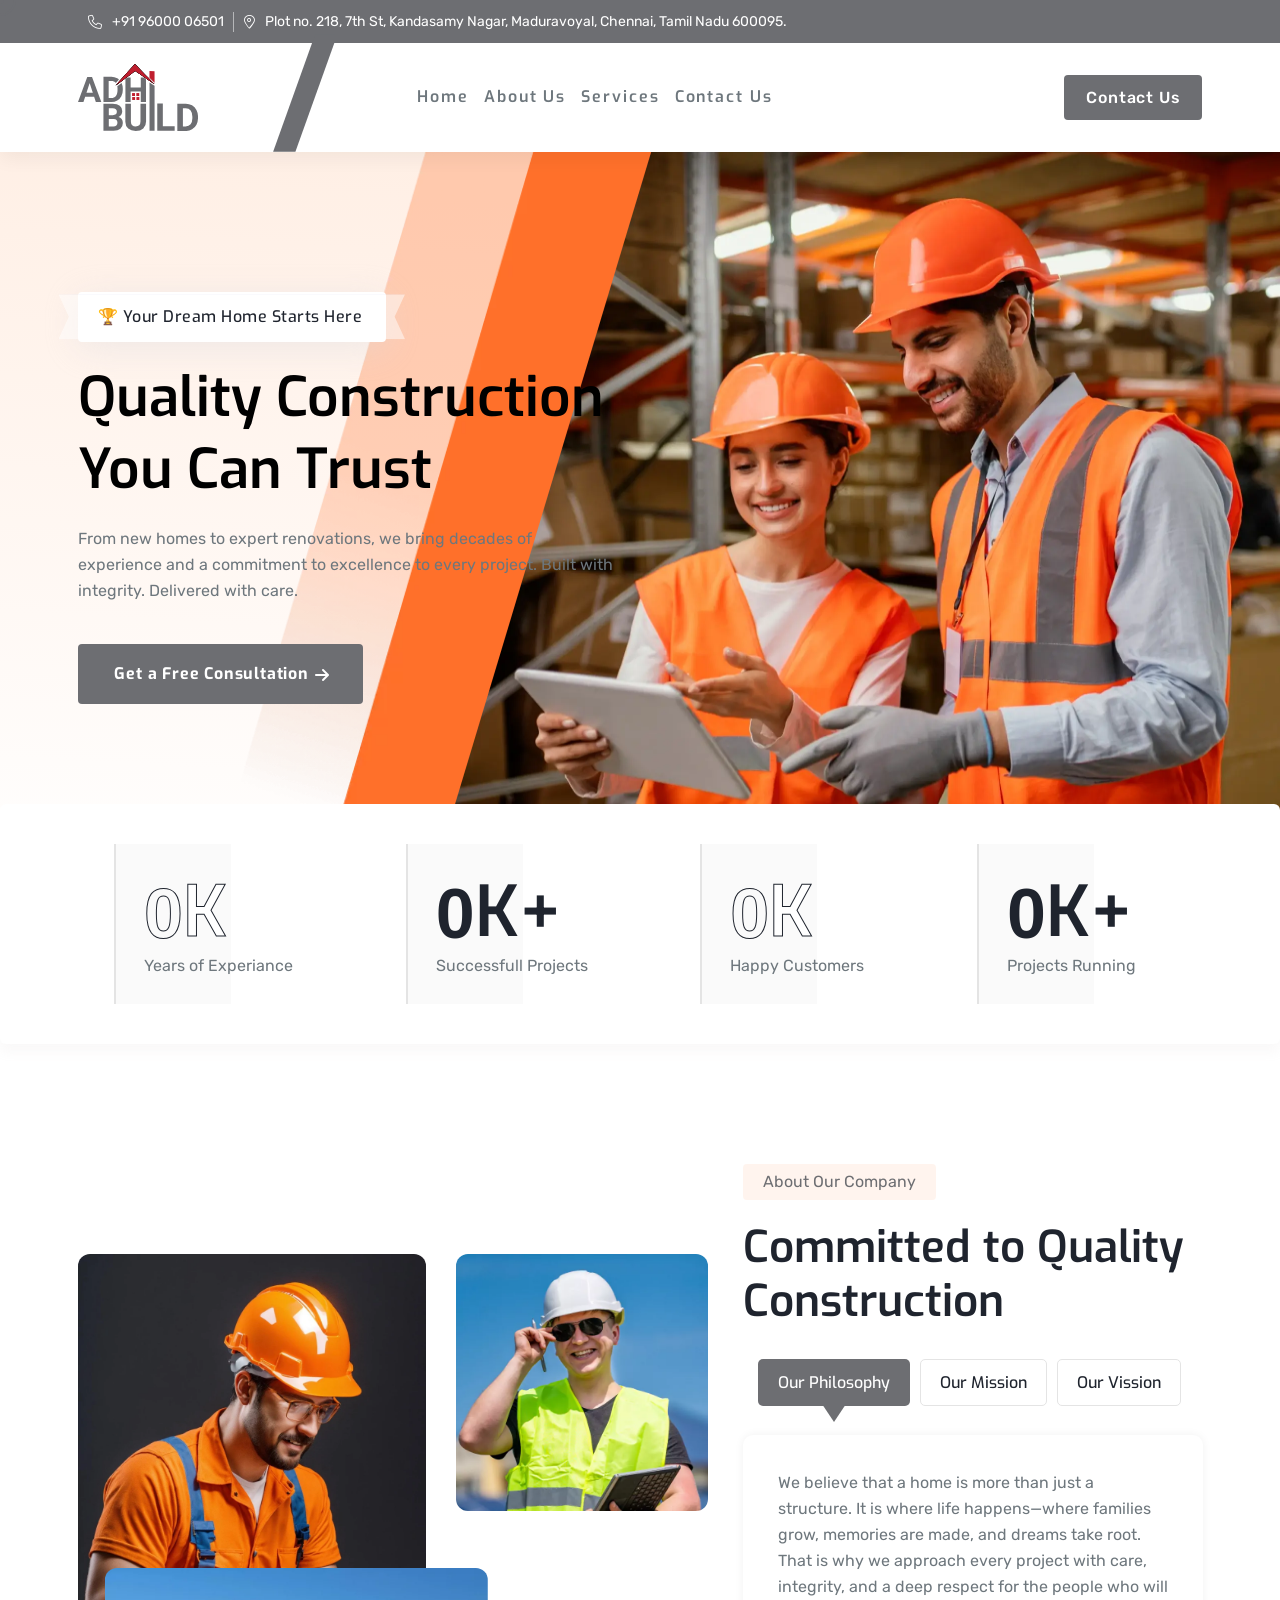
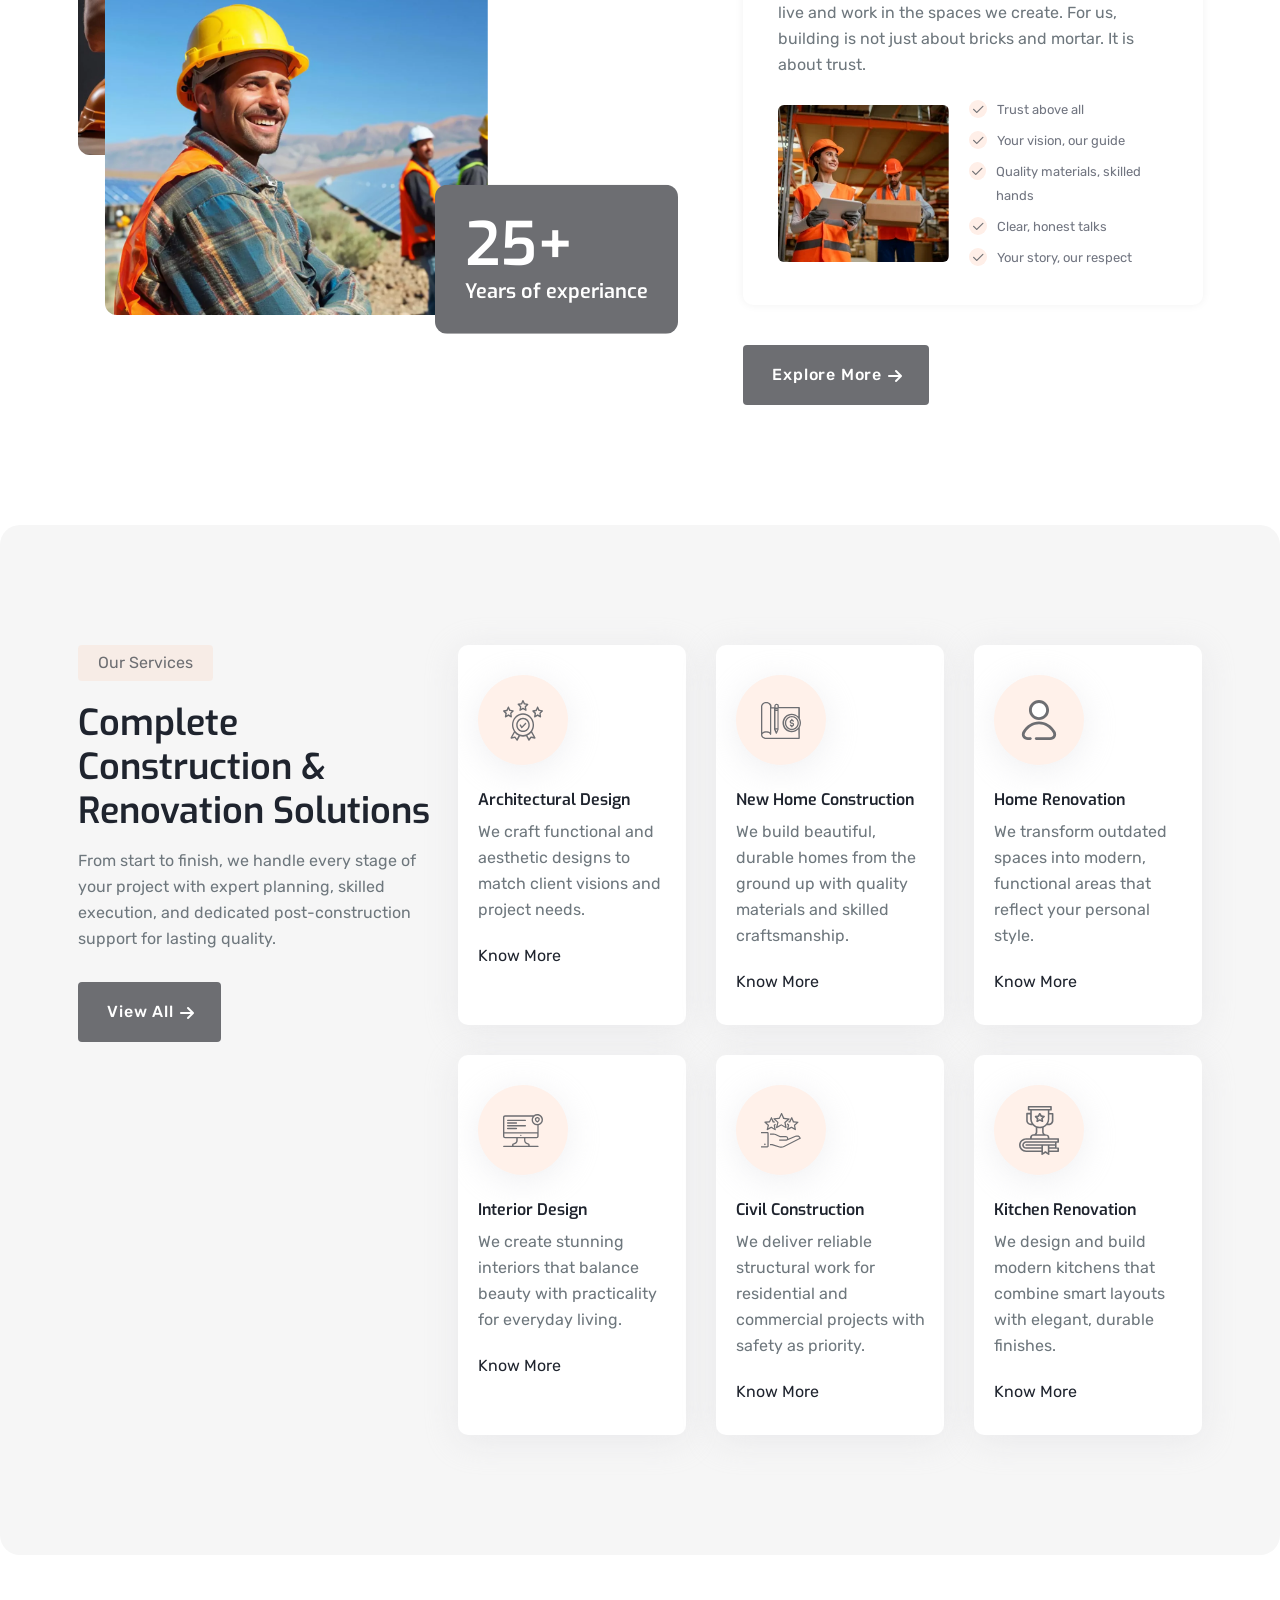
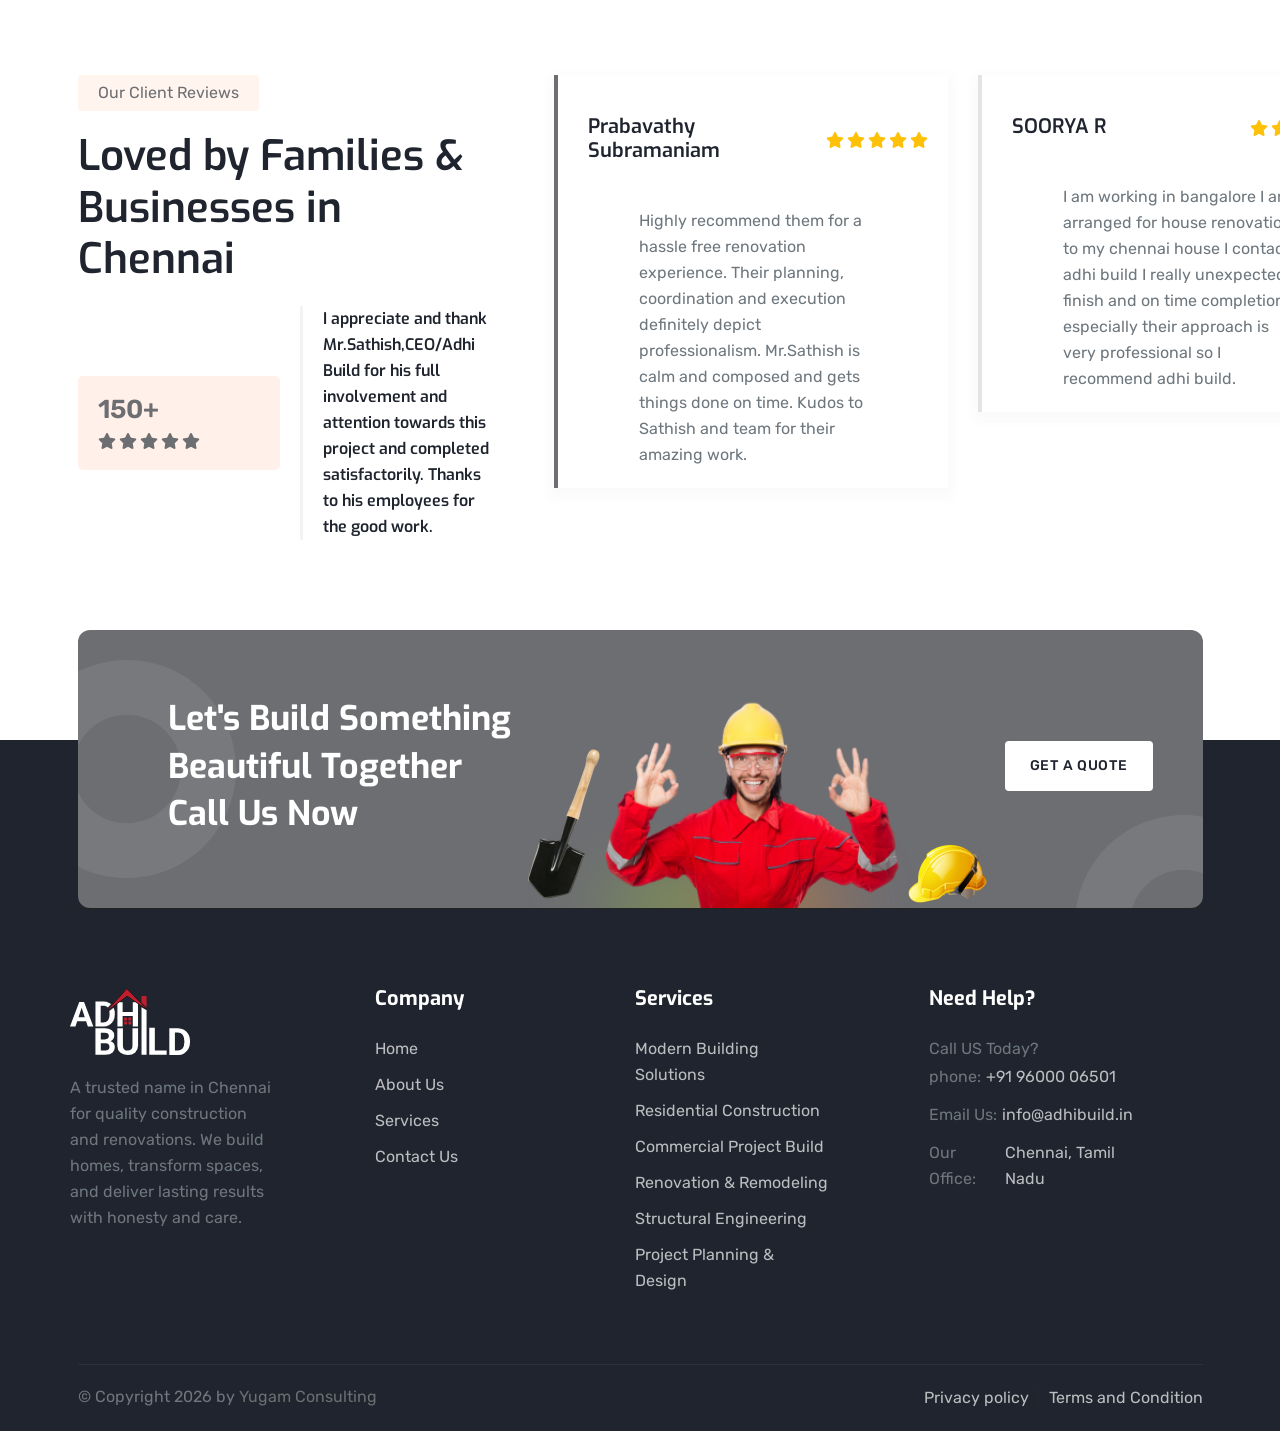
<file: index.html>
<!DOCTYPE html>
<html lang="en">

<head>
    <link rel="preconnect" href="https://fonts.googleapis.com/">
    <link rel="preconnect" href="https://fonts.gstatic.com/" crossorigin>

    <meta charset="UTF-8">
    <meta http-equiv="X-UA-Compatible" content="IE=edge">
    <meta name="viewport" content="width=device-width, initial-scale=1.0">
    <meta name="description" content="A modern and responsive construction website template built for construction, interior design, handyman, plumber, renovation and maintenance businesses. Clean design, fast performance and SEO optimized for professional service websites.">
    <!-- Place favicon.ico in the root directory -->
    <link rel="shortcut icon" type="image/x-icon" href="assets/images/fav.svg">
    <title>Adhi Build - Renovation | Re-construction | Retrofitting | bathroom renovation</title>

    <link rel="preload" as="style" href="https://fonts.googleapis.com/css2?family=Rubik:ital,wght@0,300..900&amp;display=swap" onload="this.onload=null;this.rel='stylesheet'">
    <link rel="preload" as="style" href="https://fonts.googleapis.com/css2?family=Exo:ital,wght@0,100..900&amp;display=swap" onload="this.onload=null;this.rel='stylesheet'">
    <noscript>
        <link rel="stylesheet" href="https://fonts.googleapis.com/css2?family=Rubik:ital,wght@0,300..900&amp;display=swap">
        <link rel="stylesheet" href="https://fonts.googleapis.com/css2?family=Exo:ital,wght@0,100..900&amp;display=swap">
    </noscript>

    <!-- fontawesome css -->
    <link rel="preload" href="assets/css/plugins/fontawesome.css" as="style" onload="this.rel='stylesheet'">
    <link rel="preload" href="assets/css/plugins/swiper.css" as="style" onload="this.rel='stylesheet'">
    <!-- <link rel="preload" href="assets/css/plugins/aos.css" as="style" onload="this.rel='stylesheet'"> -->
    <link rel="preload" href="assets/css/plugins/unicons.css" as="style" onload="this.rel='stylesheet'">
    <link rel="preload" href="assets/css/plugins/metismenu.css" as="style" onload="this.rel='stylesheet'">
    <link rel="preload" href="assets/css/plugins/magnific-popup.css" as="style" onload="this.rel='stylesheet'">
    <link rel="preload" href="assets/css/plugins/hover-revel.css" as="style" onload="this.rel='stylesheet'">
    <link rel="preload" href="assets/css/plugins/timepickers.min.css" as="style" onload="this.rel='stylesheet'">
    <link rel="preload" href="assets/css/plugins/odometer.css" as="style" onload="this.rel='stylesheet'">
    <!-- bootstrap css -->
    <link rel="preload" href="assets/css/vendor/bootstrap.min.css" as="style" onload="this.rel='stylesheet'">
    <link rel="preload" as="image" href="assets/images/banner/01.webp">

    <style>
        .slider-img-seven {
            background: url(https://html.inversweb.com/images/banner/12.webp);
        }
    </style>

    <!-- main css -->
    <link rel="stylesheet" href="assets/css/style.css">
</head>



<body class="home-one">

    <!-- Header Start -->
    <div class="loader-wrapper">
        <div class="loader">
        </div>
        <div class="loader-section section-left"></div>
        <div class="loader-section section-right"></div>
    </div>
    <!-- header srea start -->
    <header class="header-one header--sticky header-sticky-smooth globalNav noDropdownTransition">
        <div class="header-top overflow-visible">
            <div class="container-header">
                <div class="row">
                    <div class="col-lg-12">
                        <div class="header-top-wrapper">
                            <!-- left area header top -->
                            <div class="left">
                                
                                <!-- single map area -->
                                <div class="single-component info-con">
                                    <div class="icon">
                                        <i class="fal fa-phone"></i>
                                    </div>
                                    <div class="info">
                                        <span><a href="call-to_9600006501.html">+91 96000 06501</a></span>
                                    </div>
                                </div>
                                <!-- single map area -->
                                <!-- single map area -->
                                <div class="single-component info-con">
                                    <div class="icon">
                                        <i class="fal fa-map-marker-alt"></i>
                                    </div>
                                    <div class="info">
                                        <span>Plot no. 218, 7th St, Kandasamy Nagar, Maduravoyal, Chennai, Tamil Nadu 600095.</span>
                                    </div>
                                </div>
                                <!-- single map area -->
                            </div>
                        </div>
                    </div>
                </div>
            </div>
        </div>
        <!-- header style hear -->
        <div class="header-main">
            <div class="container-header">
                <div class="row">
                    <div class="col-lg-12">
                        <div class="header-mid-one-wrapper">
                            <div class="logo-area">
                                <a href="index.html">
                                    <img src="assets/images/logo/02.svg" height="50" width="120" alt="logo">
                                </a>
                            </div>
                            <div class="nav-area">
                                <ul class="mainmenu">
                                    <li class="">
                                        <a href="index.html">Home</a>
                                    </li>

                                    <li class="">
                                        <a href="about.html">About Us</a>
                                    </li>


                                    <li class="">
                                        <a href="services.html">Services</a>
                                    </li>
                                    <!--<li class="">
                                        <a href="#">Projects</a>
                                    </li>---!>

                                    <li class="">
                                        <a href="contact.html">Contact Us</a>
                                    </li>



                                </ul>
                            </div>
                            <div class="header-right">
                               
                                <!-- single map area -->
                                <div class="single-component">
                                    <a href="contact.html" class="tmp-btn btn-primary button-flip btn-sm">
                                        <span data-text="Contact Us">Contact Us</span>
                                    </a>
                                    <div class="menu-area d-block d-xl-none" id="menu-btn">
                                        <button class="setting-btn">
                                            <span class="bar bar1"></span>
                                            <span class="bar bar2"></span>
                                            <span class="bar bar1"></span>
                                        </button>
                                    </div>
                                </div>
                                <!-- single map area -->
                            </div>
                        </div>
                    </div>
                </div>
            </div>
        </div>
        <!-- header style hearm end -->
    </header>
    <!-- header srea end -->


    <!-- Header End -->

    <!-- Banner Area Start -->
    <section class="tmp-banner-main-area">
        <div class="tmp-section-gap ptb_sm-20 tmp-banner-one bg_image">
            <div class="banner-shape-area">
                <img src="assets/images/banner/shape/01.webp" alt="banner-shape" class="shape shape-1">
            </div>
            <div class="container-3">
                <div class="banner-hero-image">
                    <img src="assets/images/banner/01.webp" width="855" alt="">
                </div>
                <div class="row">
                    <div class="col-lg-6">
                        <div class="banner-one-wrapper pb--80 pt--20">
                            <div class="b_one-pre" style="transition-delay: .0s;" data-sal="slide-up" data-sal-duration="800" data-sal-delay="000">
                                <span class="tmp-new-badge-icon">🏆</span>
                                Your Dream Home Starts Here
                            </div>
                            <h1 class="title-banner" style="transition-delay: .3s;" data-sal="slide-up" data-sal-duration="800" data-sal-delay="300">
                                Quality Construction You Can Trust
                            </h1>
                            <p class="desc" data-sal="slide-up" data-sal-duration="800" data-sal-delay="500">From new homes to expert renovations, we bring decades of experience and a commitment to excellence to every project. Built with integrity. Delivered with care.</p>
                            <div class="button-area-banner" style="transition-delay: .7s;" data-sal="slide-up" data-sal-duration="800" data-sal-delay="700">
                                <a href="contact.html" class="tmp-btn btn-primary hover-icon-reverse">
                                    <span class="icon-reverse-wrapper">
                                        <span class="btn-text">Get a Free Consultation</span>
                                    <span class="btn-icon"><i class="fa-solid fa-arrow-right"></i></span>
                                    <span class="btn-icon"><i class="fa-solid fa-arrow-right"></i></span>
                                    </span>
                                </a>
                               
                            </div>
                        </div>
                    </div>
                </div>
            </div>
        </div>
    </section>
    <!-- Banner Area End -->

    <!-- Counter Area Start -->
    <div class="tmp-counter-area">
        <div class="counter-inner">
            <div class="content">
                <h2 class="title"><span class="counter"><span class="odometer" data-count="25">00</span></span>K</h2>
                <p>Years of Experiance</p>
            </div>
            <div class="content">
                <h2 class="title"><span class="counter"><span class="odometer" data-count="7">00</span></span>K+</h2>
                <p>Successfull Projects</p>
            </div>
            <div class="content">
                <h2 class="title"><span class="counter"><span class="odometer" data-count="15">00</span></span>K</h2>
                <p>Happy Customers</p>
            </div>
            <div class="content">
                <h2 class="title"><span class="counter"><span class="odometer" data-count="5">00</span></span>K+</h2>
                <p>Projects Running</p>
            </div>
        </div>
    </div>
    <!-- Counter Area End -->

    <!-- About Area Start -->
    <section class="tmp-about-area tmp-section-gap">
        <div class="container">
            <div class="section-inner">
                <div class="row align-items-center">
                    <div class="col-xl-7">
                        <div class="about-image-area mr--50">
                            <img class="image-one" src="assets/images/about/01.webp" alt="solar solution">
                            <img class="image-two" src="assets/images/about/02.webp" alt="solar solution">
                            <div class="floating-area images-left-right-float" data-parallax='{"x": -30, "y": 0}'>
                                <div class="image">
                                    <img src="assets/images/about/03.webp" alt="solar solution">
                                </div>
                            </div>
                            <div class="about-card" data-parallax='{"x": 0, "y": -50}'>
                                <div class="card-top">
                                    <h3 class="title animated fadeIn"><span class="counter animated">25</span>+</h3>
                                    <p class="desc">Years of experiance</p>
                                </div>
                            </div>
                        </div>
                    </div>
                    <div class="col-xl-5">
                        <div class="about-one-wrapper">
                            <div class="section-title-area">
                                <p class="pre-title" data-sal="slide-up" data-sal-duration="800" data-sal-delay="100">About Our
                                    Company</p>
                                <h2 class="Section-title tmp-title-split" data-sal="slide-up" data-sal-duration="800" data-sal-delay="300">
                                    Committed to Quality Construction
                                </h2>
                            </div>
                            <div class="tmp-tab-one-start">
                                <ul class="nav nav-tabs" id="myTab" role="tablist" data-sal="slide-up" data-sal-duration="800" data-sal-delay="100">
                                    <li class="nav-item" role="presentation">
                                        <button class="nav-link active" id="home-tab" data-bs-toggle="tab" data-bs-target="#home-tab-pane" type="button" role="tab" aria-controls="home-tab-pane" aria-selected="true">Our Philosophy</button>
                                    </li>
                                    <li class="nav-item" role="presentation">
                                        <button class="nav-link" id="profile-tab" data-bs-toggle="tab" data-bs-target="#profile-tab-pane" type="button" role="tab" aria-controls="profile-tab-pane" aria-selected="false">Our Mission</button>
                                    </li>
                                    <li class="nav-item" role="presentation">
                                        <button class="nav-link" id="contact-tab" data-bs-toggle="tab" data-bs-target="#contact-tab-pane" type="button" role="tab" aria-controls="contact-tab-pane" aria-selected="false">Our Vission</button>
                                    </li>
                                </ul>
                                <div class="tab-content mt_sm--30" id="myTabContent">
                                    <!-- ingle content tab -->
                                    <div class="tab-pane fade show active" id="home-tab-pane" role="tabpanel" aria-labelledby="home-tab" tabindex="0">
                                        <div class="single-tab-content-one" data-sal="slide-up" data-sal-duration="800" data-sal-delay="100">
                                            <p class="desc">
                                                We believe that a home is more than just a structure. It is where life happens—where families grow, memories are made, and dreams take root. That is why we approach every project with care, integrity, and a deep respect for the people who will live and work in the spaces we create. For us, building is not just about bricks and mortar. It is about trust.
                                            </p>
                                            <div class="tab-area-content">
                                                <div class="left-jr">
                                                    <div class="image">
                                                        <img src="assets/images/about/06.webp" width="185" alt="">
                                                    </div>
                                                </div>
                                                <div class="right-jr">
                                                    <div class="single">
                                                        <div class="icon">
                                                            <i class="far fa-check"></i>
                                                        </div>
                                                        <span>Trust above all </span>
                                                    </div>
                                                    <div class="single">
                                                        <div class="icon">
                                                            <i class="far fa-check"></i>
                                                        </div>
                                                        <span>Your vision, our guide</span>
                                                    </div>
                                                    <div class="single">
                                                        <div class="icon">
                                                            <i class="far fa-check"></i>
                                                        </div>
                                                        <span>Quality materials, skilled hands</span>
                                                    </div>
                                                    <div class="single">
                                                        <div class="icon">
                                                            <i class="far fa-check"></i>
                                                        </div>
                                                        <span>Clear, honest talks</span>
                                                    </div>
                                                    <div class="single">
                                                        <div class="icon">
                                                            <i class="far fa-check"></i>
                                                        </div>
                                                        <span>Your story, our respect </span>
                                                    </div>
                                                </div>
                                            </div>
                                        </div>
                                    </div>
                                    <!-- ingle content tab end -->
                                    <!-- ingle content tab -->
                                    <div class="tab-pane fade" id="profile-tab-pane" role="tabpanel" aria-labelledby="profile-tab" tabindex="0">
                                        <div class="single-tab-content-one" data-sal="slide-up" data-sal-duration="800" data-sal-delay="100">
                                            <p class="desc">
                                                To turn your vision into a reality with honesty and excellence. We are committed to delivering quality craftsmanship, transparent communication, and personalized solutions at every stage. Whether we are building from the ground up or reimagining an existing space, our goal remains the same: to give you a home you will love for years to come.
                                            </p>
                                            <div class="tab-area-content">
                                                <div class="right-jr">
                                                    <div class="single">
                                                        <div class="icon">
                                                            <i class="far fa-check"></i>
                                                        </div>
                                                        <span>Deliver honest, exceptional construction</span>
                                                    </div>
                                                    <div class="single">
                                                        <div class="icon">
                                                            <i class="far fa-check"></i>
                                                        </div>
                                                        <span>Total transparency, no surprises</span>
                                                    </div>
                                                    <div class="single">
                                                        <div class="icon">
                                                            <i class="far fa-check"></i>
                                                        </div>
                                                        <span>Hassle-free client experience</span>
                                                    </div>
                                                    <div class="single">
                                                        <div class="icon">
                                                            <i class="far fa-check"></i>
                                                        </div>
                                                        <span>Modern skill, timeless care</span>
                                                    </div>
                                                    <div class="single">
                                                        <div class="icon">
                                                            <i class="far fa-check"></i>
                                                        </div>
                                                        <span>Build homes and relationships</span>
                                                    </div>
                                                </div>
                                                <div class="left-jr">
                                                    <div class="image">
                                                        <img src="assets/images/about/06.webp" width="185" alt="">
                                                    </div>
                                                </div>
                                            </div>
                                        </div>
                                    </div>
                                    <!-- ingle content tab end -->
                                    <!-- ingle content tab -->
                                    <div class="tab-pane fade" id="contact-tab-pane" role="tabpanel" aria-labelledby="contact-tab" tabindex="0">
                                        <div class="single-tab-content-one" data-sal="slide-up" data-sal-duration="800" data-sal-delay="100">
                                            <p class="desc">
                                                To be the name Chennai trusts for homes that last. We aspire to build not just structures, but lasting relationships—by consistently delivering spaces that combine beauty, durability, and functionality. In everything we do, we strive to set a new standard for what it means to build with heart.
                                            </p>
                                            <div class="tab-area-content">
                                                <div class="left-jr">
                                                    <div class="image">
                                                        <img src="assets/images/about/06.webp" width="185" alt="">
                                                    </div>
                                                </div>
                                                <div class="right-jr">
                                                    <div class="single">
                                                        <div class="icon">
                                                            <i class="far fa-check"></i>
                                                        </div>
                                                        <span>Chennai's most trusted builder</span>
                                                    </div>
                                                    <div class="single">
                                                        <div class="icon">
                                                            <i class="far fa-check"></i>
                                                        </div>
                                                        <span>New standards in quality</span>
                                                    </div>
                                                    <div class="single">
                                                        <div class="icon">
                                                            <i class="far fa-check"></i>
                                                        </div>
                                                        <span>Homes filled with pride</span>
                                                    </div>
                                                    <div class="single">
                                                        <div class="icon">
                                                            <i class="far fa-check"></i>
                                                        </div>
                                                        <span>A legacy of honesty</span>
                                                    </div>
                                                    <div class="single">
                                                        <div class="icon">
                                                            <i class="far fa-check"></i>
                                                        </div>
                                                        <span>Innovation, rooted in values</span>
                                                    </div>
                                                </div>
                                            </div>
                                        </div>
                                    </div>
                                </div>
                            </div>
                            <div class="about-btn-area mt--40 mt_md--30 mt_sm--30" data-sal="slide-up" data-sal-duration="800" data-sal-delay="100">
                                <a href="about.html" class="tmp-btn btn-primary hover-icon-reverse" data-sal="slide-up" data-sal-duration="800" data-sal-delay="300">
                                    <span class="icon-reverse-wrapper">
                            <span class="btn-text">Explore More</span>
                                    <span class="btn-icon"><i class="fa-solid fa-arrow-right"></i></span>
                                    <span class="btn-icon"><i class="fa-solid fa-arrow-right"></i></span>
                                    </span>
                                </a>
                            </div>
                        </div>
                    </div>
                </div>
            </div>
        </div>
    </section>
    <!-- About Area End -->

    <!-- Service Area Start -->
    <section class="tmp-service-area tmp-section-gap">
        <div class="container-2">
            <div class="section-inner">
                <div class="row">
                    <div class="col-xl-4">
                        <div class="service-one-wrapper">
                            <div class="section-title-area">
                                <p class="pre-title" data-sal="slide-up" data-sal-duration="800" data-sal-delay="100">Our Services
                                </p>
                                <h2 class="Section-title tmp-title-split" data-sal="slide-up" data-sal-duration="800" data-sal-delay="300">
                                    Complete Construction & Renovation Solutions
                                </h2>
                                <p class="desc mb--0" data-sal="slide-up" data-sal-duration="800" data-sal-delay="500">From start to finish, we handle every stage of your project with expert planning, skilled execution, and dedicated post-construction support for lasting quality.</p>
                                <div class="service-btn-area mt--30" data-sal="slide-up" data-sal-duration="800" data-sal-delay="600">
                                    <a href="services.html" class="tmp-btn btn-primary hover-icon-reverse" data-sal="slide-up" data-sal-duration="800" data-sal-delay="300">
                                        <span class="icon-reverse-wrapper">
                                <span class="btn-text">View All</span>
                                        <span class="btn-icon"><i class="fa-solid fa-arrow-right"></i></span>
                                        <span class="btn-icon"><i class="fa-solid fa-arrow-right"></i></span>
                                        </span>
                                    </a>
                                </div>
                            </div>
                        </div>
                    </div>
                    <div class="col-xl-8">
                        <div class="service-wrapper-area">
                            <div class="row g-5">
                                <div class="col-lg-4 col-md-6" data-sal="slide-up" data-sal-duration="800" data-sal-delay="100">
                                    <div class="service-wrapper">
                                        <div class="icon">
                                            <img src="assets/images/service/icon/01.svg" alt="">
                                        </div>
                                        <h3 class="heading-title"><a href="Quality Assurance.html">Architectural Design</a></h3>
                                        <p class="desc">We craft functional and aesthetic designs to match client visions and project needs.</p>
                                        <div class="service-btn-area">
                                            <a href="service-details.html" class="service-btn text-btn btn-arrow hover-moving-primary">Know More <i
                                        class="fal fa-arrow-right"></i></a>
                                        </div>
                                    </div>
                                </div>
                                <div class="col-lg-4 col-md-6" data-sal="slide-up" data-sal-duration="800" data-sal-delay="300">
                                    <div class="service-wrapper">
                                        <div class="icon">
                                            <img src="assets/images/service/icon/02.svg" alt="">
                                        </div>
                                        <h3 class="heading-title"><a href="Building inspection.html">New Home Construction</a></h3>
                                        <p class="desc">We build beautiful, durable homes from the ground up with quality materials and skilled craftsmanship.</p>
                                        <div class="service-btn-area">
                                            <a href="service-details.html" class="service-btn text-btn btn-arrow hover-moving-primary">Know More <i
                                        class="fal fa-arrow-right"></i></a>
                                        </div>
                                    </div>
                                </div>
                                <div class="col-lg-4 col-md-6" data-sal="slide-up" data-sal-duration="800" data-sal-delay="500">
                                    <div class="service-wrapper">
                                        <div class="icon">
                                            <img src="assets/images/service/icon/03.svg" alt="">
                                        </div>
                                        <h3 class="heading-title"><a href="Structural Planning.html">Home Renovation</a></h3>
                                        <p class="desc">We transform outdated spaces into modern, functional areas that reflect your personal style.</p>
                                        <div class="service-btn-area">
                                            <a href="service-details.html" class="service-btn text-btn btn-arrow hover-moving-primary">Know More <i
                                        class="fal fa-arrow-right"></i></a>
                                        </div>
                                    </div>
                                </div>
                                <div class="col-lg-4 col-md-6" data-sal="slide-up" data-sal-duration="800" data-sal-delay="100">
                                    <div class="service-wrapper">
                                        <div class="icon">
                                            <img src="assets/images/service/icon/04.svg" alt="">
                                        </div>
                                        <h3 class="heading-title"><a href="Project Supervision.html">Interior Design</a></h3>
                                        <p class="desc">We create stunning interiors that balance beauty with practicality for everyday living.</p>
                                        <div class="service-btn-area">
                                            <a href="service-details.html" class="service-btn text-btn btn-arrow hover-moving-primary">Know More <i
                                        class="fal fa-arrow-right"></i></a>
                                        </div>
                                    </div>
                                </div>
                                <div class="col-lg-4 col-md-6" data-sal="slide-up" data-sal-duration="800" data-sal-delay="300">
                                    <div class="service-wrapper">
                                        <div class="icon">
                                            <img src="assets/images/service/icon/05.svg" alt="">
                                        </div>
                                        <h3 class="heading-title"><a href="Consulting Services.html">Civil Construction</a></h3>
                                        <p class="desc">We deliver reliable structural work for residential and commercial projects with safety as priority.</p>
                                        <div class="service-btn-area">
                                            <a href="service-details.html" class="service-btn text-btn btn-arrow hover-moving-primary">Know More <i
                                        class="fal fa-arrow-right"></i></a>
                                        </div>
                                    </div>
                                </div>
                                <div class="col-lg-4 col-md-6" data-sal="slide-up" data-sal-duration="800" data-sal-delay="500">
                                    <div class="service-wrapper">
                                        <div class="icon">
                                            <img src="assets/images/service/icon/06.svg" alt="">
                                        </div>
                                        <h3 class="heading-title"><a href="Project Planning.html">Kitchen Renovation</a></h3>
                                        <p class="desc">We design and build modern kitchens that combine smart layouts with elegant, durable finishes.</p>
                                        <div class="service-btn-area">
                                            <a href="service-details.html" class="service-btn text-btn btn-arrow hover-moving-primary">Know More <i
                                        class="fal fa-arrow-right"></i></a>
                                        </div>
                                    </div>
                                </div>
                            </div>
                        </div>
                    </div>
                </div>
            </div>

        </div>
    </section>
    <!-- Service Area End -->




    <!-- Testimonials Area Start -->
    <section class="tmp-testimonials-area tmp-section-gapTop pb--80">
        <div class="container">
            <div class="float-right">
                <div class="row">
                    <div class="col-xl-4">
                        <div class="client-content">
                            <div class="section-title-area">
                                <p class="pre-title" data-sal="slide-up" data-sal-duration="800" data-sal-delay="100">Our Client Reviews
                                </p>
                                <h2 class="section-title tmp-title-split" data-sal="slide-up" data-sal-duration="800" data-sal-delay="300">
                                    Loved by Families & Businesses in Chennai
                                </h2>
                            </div>
                            <div class="reveiw-area" data-sal="slide-up" data-sal-duration="800" data-sal-delay="500">
                                <div class="counter-area">
                                    <h3 class="title animated fadeIn"><span class="counter animated">150</span>+</h3>
                                    <ul class="star-rating">
                                        <li><i class="fas fa-star"></i></li>
                                        <li><i class="fas fa-star"></i></li>
                                        <li><i class="fas fa-star"></i></li>
                                        <li><i class="fas fa-star"></i></li>
                                        <li><i class="fas fa-star"></i></li>
                                    </ul>
                                </div>
                                <p class="desc">I appreciate and thank Mr.Sathish,CEO/Adhi Build for his full involvement and attention towards this project and completed satisfactorily. Thanks to his employees for the good work.</p>
                            </div>
                        </div>
                    </div>
                    <div class="col-xl-8">
                        <div class="testimonial-slider-area">
                            <div class="swiper tmpTestimonialSlider margin-shadow-30">
                                <div class="swiper-wrapper">
                                    <div class="swiper-slide">
                                        <div class="testimonial-wrapper">
                                            <div class="top-content">
                                                <div class="title-area">
                                                    <h4 class="title">Prabavathy Subramaniam</h4>
                                                   
                                                </div>
                                                <ul class="star-rating">
                                                    <li><i class="fas fa-star"></i></li>
                                                    <li><i class="fas fa-star"></i></li>
                                                    <li><i class="fas fa-star"></i></li>
                                                    <li><i class="fas fa-star"></i></li>
                                                    <li><i class="fas fa-star"></i></li>
                                                </ul>
                                            </div>
                                            <div class="bottom-content">
                                                <p class="desc">Highly recommend them for a hassle free renovation experience. Their planning, coordination and execution definitely depict professionalism. Mr.Sathish is calm and composed and gets things done on time. Kudos to Sathish and team for their amazing work.</p>

                                            </div>

                                        </div>
                                    </div>
                                    <div class="swiper-slide">
                                        <div class="testimonial-wrapper">
                                            <div class="top-content">
                                                <div class="title-area">
                                                    <h4 class="title">SOORYA R</h4>
                                                </div>
                                                <ul class="star-rating">
                                                    <li><i class="fas fa-star"></i></li>
                                                    <li><i class="fas fa-star"></i></li>
                                                    <li><i class="fas fa-star"></i></li>
                                                    <li><i class="fas fa-star"></i></li>
                                                    <li><i class="fas fa-star"></i></li>
                                                </ul>
                                            </div>
                                            <div class="bottom-content">
                                                <p class="desc">I am working in bangalore I am arranged for house renovation to my chennai house I contact adhi build I really unexpected finish and on time completion especially their approach is very professional so I recommend adhi build.</p>
                                                
                                            </div>
                                        </div>
                                    </div>
                                    <div class="swiper-slide">
                                        <div class="testimonial-wrapper">
                                            <div class="top-content">
                                                <div class="title-area">
                                                    <h4 class="title">
Jothi V</h4>
                                                </div>
                                                <ul class="star-rating">
                                                    <li><i class="fas fa-star"></i></li>
                                                    <li><i class="fas fa-star"></i></li>
                                                    <li><i class="fas fa-star"></i></li>
                                                    <li><i class="fas fa-star"></i></li>
                                                    <li><i class="fas fa-star"></i></li>
                                                </ul>
                                            </div>
                                            <div class="bottom-content">
                                                <p class="desc">Hi I am kumaraguru from pudhucherry Adhibuild done excellent job they are done my house renovation really done good finish and on time completion i strongly recommend adhibuild</p>
                                            </div>
                                        </div>
                                    </div>
                                </div>
                            </div>
                        </div>
                    </div>
                </div>


            </div>
        </div>
    </section>
    <!-- Testimonials Area End -->

    <!-- tmp footer area start -->
    <div class="tmp-footer-area footer-one footer-bg pt--200 mt--120">
        <div class="container-3">
            <div class="footer-cta-area cta-one">
                <div class="cta-image-area">
                    <img src="assets/images/cta/02.webp" width="390" alt="">
                    <img src="assets/images/cta/cta-round2.svg" alt="">
                    <img src="assets/images/cta/solar1.webp" alt="">
                    <img src="assets/images/cta/solar2.webp" alt="">
                </div>
                <div class="cta-area-inner">
                    <h3 class="cta-title">Let's Build Something <br>Beautiful Together
 <br> Call Us Now</h3>
                    <div class="cta-button-area">
                        <a href="contact.html" class="tmp-btn btn-primary bg-white button-flip btn-md">
                            <span data-text="GET A QUOTE">GET A QUOTE</span>
                        </a>
                    </div>
                </div>
                <div class="shape-area">
                    <img src="assets/images/cta/cta-round.svg" alt="">
                    <img src="assets/images/cta/cta-round.svg" alt="">
                </div>
            </div>
            <div class="row">
                <div class="col-lg-12 p-0">
                    <div class="main-footer-one-area pt--80 pb--60">
                        <div class="single-footer-inner logo-area">
                            <div class="body one">
                                <div class="logo mb--20">
                                    <a href="index.html">
                                        <img src="assets/images/logo/01-w.svg" alt="0" height="50" width="120">
                                    </a>
                                </div>
                                <p class="desc">
                                    A trusted name in Chennai for quality construction and renovations. We build homes, transform spaces, and deliver lasting results with honesty and care.
                                </p>
                            </div>
                        </div>
                        <div class="single-footer-inner company">
                            <div class="body two">
                                <h4 class="footer-title">
                                    Company
                                </h4>
                                <div class="use-full-link-wrapper">
								                                    <a href="index.html" class="single hover-moving-primary">
                                        Home
                                    </a>
                                    <a href="about.html" class="single hover-moving-primary">
                                        About Us
                                    </a>
                                    <a href="services.html" class="single hover-moving-primary">
                                        Services
                                    </a>
                                    <a href="contact.html" class="single hover-moving-primary">
                                        Contact Us
                                    </a>
                                </div>
                            </div>
                        </div>
                        <div class="single-footer-inner service">
                            <div class="body three">
                                <h4 class="footer-title">
                                    Services
                                </h4>
                                <div class="use-full-link-wrapper">
                                    <a href="Building Inspections.html"class="single hover-moving-primary">
                                        Modern Building Solutions
                                    </a>
                                    <a href="Project Supervision.html" class="single hover-moving-primary">
                                        Residential Construction
                                    </a>
                                    <a href="Quality Assurance.html" class="single hover-moving-primary">
                                        Commercial Project Build
                                    </a>
                                    <a href="Structural Planning.html" class="single hover-moving-primary">
                                        Renovation & Remodeling
                                    </a>
                                    <a href="Consulting Services.html" class="single hover-moving-primary">
                                        Structural Engineering
                                    </a>
                                    <a href="Project Planning.html" class="single hover-moving-primary">
                                        Project Planning & Design
                                    </a>
                                </div>
                            </div>
                        </div>

						    <div class="single-footer-inner contact">
                            <div class="body four">
                                <h4 class="footer-title">
                                    Need Help?
                                </h4>
                                <div class="contactus-link-wrapper">
                                    <div class="single d-block">
                                        <p class="text">Call US Today?</p>
                                        <div class="phone">
                                            <p>phone:</p>
                                            <a href="call-to_96000 06501.html" class="number hover-moving-primary">
                                                +91 96000 06501
                                            </a>
                                        </div>
                                    </div>
                                    <div class="single d-block">
                                        <p class="text"></p>
                                        <div class="phone">
                                            <p>Email Us:</p>
                                            <a href="mail-to_help%40constx.html" class="number hover-moving-primary">
                                                info@adhibuild.in
                                            </a>
                                        </div>
                                    </div>
									<div class="single d-block">
                                        <p class="text"></p>
                                        <div class="phone">
                                            <p>Our Office:</p>
                                            <a href="mail-to_help%40constx.html" class="number hover-moving-primary">
                                                Chennai, Tamil Nadu
                                            </a>
                                        </div>
                                    </div>
                                </div>
                            </div>
                        </div>
                    </div>
                </div>
            </div>
            <div class="copyright-area-one">
                <div class="row justify-content-between">
                    <div class="col-md-6">
                        <div class="wrapper text-start">
                            <p>© Copyright
                                <span id="year"></span>
                                by <a class="hover-moving-primary" target="_blank" href="">Yugam Consulting</a>
                            </p>
                        </div>
                    </div>
                    <div class="col-md-6">
                        <ul class="copyright-links">
                            <li>
                                <a class="hover-moving-primary" href="privacy-policy.html">Privacy policy</a>
                            </li>
                            <li>
                                <a class="hover-moving-primary" href="terms-condition.html">Terms and Condition</a>
                            </li>
                        </ul>
                    </div>
                </div>
            </div>
        </div>
    </div>
    <!-- tmp footer area end -->
	
	    <!-- side bar for desktop -->
    <div id="side-bar" class="side-bar">
        <button class="close-icon-menu" aria-label="close"><i class="far fa-times"></i></button>
        <!-- inner menu area desktop start -->
        <div class="inner-main-wrapper-desk d-none d-xl-block">
            <div class="thumbnail">
                <img src="assets/images/banner/04.webp" alt="elevate">
            </div>
            <div class="inner-content">
                <h4 class="title">We Build Building and Great Constructive Homes.</h4>
                <p class="disc">
                    We successfully cope with tasks of varying complexity, provide long-term guarantees and regularly master new technologies.
                </p>
                <div class="footer">
                    <h4 class="title">Got a project in mind?</h4>
                    <a href="contact.html" class="tmp-btn btn-seconday">Let's talk</a>
                </div>
            </div>
        </div>

        <!-- mobile menu area start -->
        <div class="mobile-menu d-block d-xl-none">
            <nav class="nav-main mainmenu-nav mt--30">
                <ul class="mainmenu" id="mobile-menu-active">
                    <li>
                        <a href="index.html" class="main">Home</a>
                    </li>
                    <li>
                        <a href="about.html" class="main">About us</a>
                    </li>
                    <li">
                        <a href="services.html" class="main">Services</a>
                    </li>
                    <!---<li>
                        <a href="#" class="main">Project</a>
                    </li>--->
                    <li>
                        <a href="contact.html" class="main">Contact Us</a>
                    </li>
                </ul>
            </nav>

            <div class="social-share-wrapper-1 mt--40">
                <span class="short-title">Find With Us</span>
                <ul class="social-stylle-one justify-content-start mt--10">
                    <li><a href="#"><i class="fa-brands fa-facebook-f"></i></a></li>
                    <li><a href="#"><i class="fa-brands fa-twitter"></i></a></li>
                    <li><a href="#"><i class="fa-brands fa-instagram"></i></a></li>
                    <li><a href="#"><i class="fa-brands fa-linkedin-in"></i></a></li>
                    <li><a href="#"><i class="fa-brands fa-tiktok"></i></a></li>
                </ul>
            </div>


        </div>
        <!-- mobile menu area end -->
    </div>

    <!-- side bar for desktop -->
	    <div id="side-bar2" class="side-bar side-bar2">
        <!-- inner menu area desktop start -->
        <div class="inner-main-wrapper-desk style-one-sidebar d-none d-lg-block">
            <div class="header-area-wrapper">
                <a href="index.html" class="logo">
                    <img src="assets/images/logo/02.svg" height="50" width="120" alt="logo">
                </a>
                <a href="index.html" class="logo logo-yellow">
                    <img src="assets/images/logo/01.svg"  height="50" width="120"alt="logo">
                </a>
                <button class="close-icon-menu" aria-label="close"><i class="far fa-times"></i></button>
            </div>
            <div class="header-bottom-qhick-action">
                <p class="disc">
                    Constx is a Construction & Renovation company website You can customize all.
                </p>
                <div class="info-list-wrapper">
                    <ul>
                        <li><a href="#"><i class="fa-solid fa-phone"></i><span class="hover-moving-primary">+91 96000 06501</span></a></li>
                        <li><a href="#"><i class="fa-regular fa-envelope"></i><span class="hover-moving-primary">info@adhibuild.in</span></a></li>
                    </ul>
                    <ul class="mt--20">
                        <li><a href="#"><i class="fa-solid fa-location-crosshairs"></i><span class="hover-moving-primary">Plot no. 218, 7th St, Kandasamy Nagar, Maduravoyal, Chennai, Tamil Nadu 600095.</span></a></li>
                        <li><a href="#"><i class="fa-regular fa-clock-three"></i>(Mon–Sat: 9:00–6:00)</a></li>
                    </ul>
                </div>

                <nav class="side-bar-nav">
                    <ul class="navbar-nav">
        <div class="mobile-menu d-block d-xl-none">
            <nav class="nav-main mainmenu-nav mt--30">
                <ul class="mainmenu" id="mobile-menu-active">
                    <li>
                        <a href="index.html" class="main">Home</a>
                    </li>
                    <li>
                        <a href="about.html" class="main">About us</a>
                    </li>
                    <li">
                        <a href="services.html" class="main">Services</a>
                    </li>
                    <!---<li>
                        <a href="#" class="main">Project</a>
                    </li>--->
                    <li>
                        <a href="contact.html" class="main">Contact Us</a>
                    </li>
                </ul>
            </nav>

        </div>
                    </ul>
                </nav>

                <div class="social-share-wrapper-1">
                    <span class="short-title">Find With Us</span>
                    <ul class="social-stylle-one justify-content-start mt--20">
                        <li><a href="#"><i class="fa-brands fa-facebook-f"></i></a></li>
                        <li><a href="#"><i class="fa-brands fa-twitter"></i></a></li>
                        <li><a href="#"><i class="fa-brands fa-instagram"></i></a></li>
                        <li><a href="#"><i class="fa-brands fa-linkedin-in"></i></a></li>
                        <li><a href="#"><i class="fa-brands fa-tiktok"></i></a></li>
                    </ul>
                </div>

            </div>
        </div>
    </div>

    <!-- header style two -->

 

    <div class="mouse-cursor cursor-outer"></div>
    <div class="mouse-cursor cursor-inner"></div>

    <div id="anywhere-home" class="">
    </div>

    <!-- pre loader start -->
    <div id="elevate-load">
        <div class="loader-wrapper">
            <div class="lds-ellipsis">
                <div></div>
                <div></div>
                <div></div>
                <div></div>
            </div>
        </div>
    </div>
    <!-- pre loader end -->


  
    <div class="scrollbar-v show-on-scroll"></div>
    <div class="float-text show-on-scroll">
        <span><a href="#">Scroll to top</a></span>
    </div>


    <!-- jquery js -->
    <script src="assets/js/plugins/jquery-3.7.1.min.js" defer></script>
    <!-- jquery ui -->

    <script src="assets/js/vendor/jqueryui.js" defer></script>

    <!-- swiper js -->
    <script src="assets/js/plugins/swiper.js" defer></script>
    <!-- metismenu js -->
    <script src="assets/js/plugins/metismenu.js" defer></script>
    <!-- waypoint js -->
    <script src="assets/js/vendor/waypoint.js" defer></script>
    <!-- waw -->
    <script src="assets/js/vendor/waw.js" defer></script>
    <!-- jquery ui js -->

    <!-- magnifying ui js -->
    <script src="assets/js/plugins/magnific-popup.js" defer></script>
    <!-- sal animation -->
    <script src="assets/js/vendor/sal.min.js" defer></script>
    <!-- bootstrap JS -->
    <script src="assets/js/plugins/bootstrap.min.js" defer></script>
    <!-- contact form js -->
    <script src="assets/js/plugins/contact-form.js" defer></script>
    <!-- Smooth Scroll js -->
    <script src="assets/js/plugins/smooth-scroll.js" defer></script>


    <!-- gsap js -->
    <!-- <script src="assets/js/plugins/gsap.min.js" defer></script>
    <script src="assets/js/plugins/scrolltigger.js" defer></script>
    <script src="assets/js/plugins/split-text.js" defer></script> -->


    <script src="assets/js/plugins/scroll-paralax.js" defer></script>

    <!-- odometer js -->
    <script src="assets/js/plugins/odometer.js" defer></script>
    <!-- main js -->
    <script src="assets/js/main.js" defer></script>

    <!-- header style two End -->


</body>

</html>
</file>
<file: assets/css/plugins/unicons.css>
@font-face{font-family:unicons;src:url('https://s3-us-west-2.amazonaws.com/s.cdpn.io/1462889/unicons.eot');src:url('https://s3-us-west-2.amazonaws.com/s.cdpn.io/1462889/unicons.eot') format('embedded-opentype'),url('https://s3-us-west-2.amazonaws.com/s.cdpn.io/1462889/unicons.woff2') format('woff2'),url('https://s3-us-west-2.amazonaws.com/s.cdpn.io/1462889/unicons.woff') format('woff'),url('https://s3-us-west-2.amazonaws.com/s.cdpn.io/1462889/unicons.ttf') format('truetype'),url('https://s3-us-west-2.amazonaws.com/s.cdpn.io/1462889/unicons.svg') format('svg');font-weight:400;font-style:normal}[class*=" uil-"]:before,[class^=uil-]:before{font-family:unicons;font-style:normal;font-weight:400;speak:none;display:inline-block;text-decoration:inherit;text-align:center;font-variant:normal;text-transform:none;line-height:1em;-webkit-font-smoothing:antialiased;-moz-osx-font-smoothing:grayscale}.uil-0-plus:before{content:'\e800'}.uil-10-plus:before{content:'\e801'}.uil-12-plus:before{content:'\e802'}.uil-13-plus:before{content:'\e803'}.uil-16-plus:before{content:'\e804'}.uil-17-plus:before{content:'\e805'}.uil-18-plus:before{content:'\e806'}.uil-21-plus:before{content:'\e807'}.uil-3-plus:before{content:'\e808'}.uil-500px:before{content:'\e809'}.uil-6-plus:before{content:'\e80a'}.uil-abacus:before{content:'\e80b'}.uil-accessible-icon-alt:before{content:'\e80c'}.uil-adjust-alt:before{content:'\e80d'}.uil-adjust-circle:before{content:'\e80e'}.uil-adjust-half:before{content:'\e80f'}.uil-adjust:before{content:'\e810'}.uil-adobe:before{content:'\e811'}.uil-airplay:before{content:'\e812'}.uil-align-alt:before{content:'\e813'}.uil-align-center-alt:before{content:'\e814'}.uil-align-center-h:before{content:'\e815'}.uil-align-center-justify:before{content:'\e816'}.uil-align-center-v:before{content:'\e817'}.uil-align-center:before{content:'\e818'}.uil-align-justify:before{content:'\e819'}.uil-align-left-justify:before{content:'\e81a'}.uil-align-left:before{content:'\e81b'}.uil-align-letter-right:before{content:'\e81c'}.uil-align-right-justify:before{content:'\e81d'}.uil-align-right:before{content:'\e81e'}.uil-align:before{content:'\e81f'}.uil-ambulance:before{content:'\e820'}.uil-analysis:before{content:'\e821'}.uil-analytics:before{content:'\e822'}.uil-anchor:before{content:'\e823'}.uil-android-phone-slash:before{content:'\e824'}.uil-angle-double-down:before{content:'\e825'}.uil-angle-double-left:before{content:'\e826'}.uil-angle-double-right:before{content:'\e827'}.uil-angle-double-up:before{content:'\e828'}.uil-angle-down:before{content:'\e829'}.uil-angle-left:before{content:'\e82a'}.uil-angle-right-b:before{content:'\e82b'}.uil-angle-right:before{content:'\e82c'}.uil-angle-up:before{content:'\e82d'}.uil-angry:before{content:'\e82e'}.uil-ankh:before{content:'\e82f'}.uil-annoyed-alt:before{content:'\e830'}.uil-annoyed:before{content:'\e831'}.uil-apple:before{content:'\e832'}.uil-apps:before{content:'\e833'}.uil-archive-alt:before{content:'\e834'}.uil-archive:before{content:'\e835'}.uil-archway:before{content:'\e836'}.uil-arrow-break:before{content:'\e837'}.uil-arrow-circle-down:before{content:'\e838'}.uil-arrow-circle-left:before{content:'\e839'}.uil-arrow-circle-right:before{content:'\e83a'}.uil-arrow-circle-up:before{content:'\e83b'}.uil-arrow-compress-h:before{content:'\e83c'}.uil-arrow-down-left:before{content:'\e83d'}.uil-arrow-down-right:before{content:'\e83e'}.uil-arrow-down:before{content:'\e83f'}.uil-arrow-from-right:before{content:'\e840'}.uil-arrow-from-top:before{content:'\e841'}.uil-arrow-growth:before{content:'\e842'}.uil-arrow-left:before{content:'\e843'}.uil-arrow-random:before{content:'\e844'}.uil-arrow-resize-diagonal:before{content:'\e845'}.uil-arrow-right:before{content:'\e846'}.uil-arrow-to-bottom:before{content:'\e847'}.uil-arrow-to-right:before{content:'\e848'}.uil-arrow-up-left:before{content:'\e849'}.uil-arrow-up-right:before{content:'\e84a'}.uil-arrow-up:before{content:'\e84b'}.uil-arrows-h-alt:before{content:'\e84c'}.uil-arrows-h:before{content:'\e84d'}.uil-arrows-left-down:before{content:'\e84e'}.uil-arrows-maximize:before{content:'\e84f'}.uil-arrows-merge:before{content:'\e850'}.uil-arrows-resize-h:before{content:'\e851'}.uil-arrows-resize-v:before{content:'\e852'}.uil-arrows-resize:before{content:'\e853'}.uil-arrows-right-down:before{content:'\e854'}.uil-arrows-shrink-h:before{content:'\e855'}.uil-arrows-shrink-v:before{content:'\e856'}.uil-arrows-up-right:before{content:'\e857'}.uil-arrows-v-alt:before{content:'\e858'}.uil-arrows-v:before{content:'\e859'}.uil-assistive-listening-systems:before{content:'\e85a'}.uil-at:before{content:'\e85b'}.uil-atm-card:before{content:'\e85c'}.uil-atom:before{content:'\e85d'}.uil-auto-flash:before{content:'\e85e'}.uil-award-alt:before{content:'\e85f'}.uil-award:before{content:'\e860'}.uil-baby-carriage:before{content:'\e861'}.uil-backpack:before{content:'\e862'}.uil-backspace:before{content:'\e863'}.uil-backward:before{content:'\e864'}.uil-bag-alt:before{content:'\e865'}.uil-bag-slash:before{content:'\e866'}.uil-bag:before{content:'\e867'}.uil-ball:before{content:'\e868'}.uil-ban:before{content:'\e869'}.uil-bars:before{content:'\e86a'}.uil-basketball-hoop:before{content:'\e86b'}.uil-basketball:before{content:'\e86c'}.uil-battery-bolt:before{content:'\e86d'}.uil-battery-empty:before{content:'\e86e'}.uil-bed-double:before{content:'\e86f'}.uil-bed:before{content:'\e870'}.uil-behance:before{content:'\e871'}.uil-bell-school:before{content:'\e872'}.uil-bell-slash:before{content:'\e873'}.uil-bell:before{content:'\e874'}.uil-bill:before{content:'\e875'}.uil-bitcoin-circle:before{content:'\e876'}.uil-bitcoin:before{content:'\e877'}.uil-black-berry:before{content:'\e878'}.uil-bluetooth-b:before{content:'\e879'}.uil-bold:before{content:'\e87a'}.uil-bolt-alt:before{content:'\e87b'}.uil-bolt-slash:before{content:'\e87c'}.uil-bolt:before{content:'\e87d'}.uil-book-alt:before{content:'\e87e'}.uil-book-medical:before{content:'\e87f'}.uil-book-open:before{content:'\e880'}.uil-book-reader:before{content:'\e881'}.uil-book:before{content:'\e882'}.uil-bookmark-full:before{content:'\e883'}.uil-bookmark:before{content:'\e884'}.uil-books:before{content:'\e885'}.uil-boombox:before{content:'\e886'}.uil-border-alt:before{content:'\e887'}.uil-border-bottom:before{content:'\e888'}.uil-border-clear:before{content:'\e889'}.uil-border-horizontal:before{content:'\e88a'}.uil-border-inner:before{content:'\e88b'}.uil-border-left:before{content:'\e88c'}.uil-border-out:before{content:'\e88d'}.uil-border-right:before{content:'\e88e'}.uil-border-top:before{content:'\e88f'}.uil-border-vertical:before{content:'\e890'}.uil-box:before{content:'\e891'}.uil-briefcase-alt:before{content:'\e892'}.uil-briefcase:before{content:'\e893'}.uil-bright:before{content:'\e894'}.uil-brightness-empty:before{content:'\e895'}.uil-brightness-half:before{content:'\e896'}.uil-brightness-low:before{content:'\e897'}.uil-brightness-minus:before{content:'\e898'}.uil-brightness-plus:before{content:'\e899'}.uil-brightness:before{content:'\e89a'}.uil-bring-bottom:before{content:'\e89b'}.uil-bring-front:before{content:'\e89c'}.uil-brush-alt:before{content:'\e89d'}.uil-bug:before{content:'\e89e'}.uil-building:before{content:'\e89f'}.uil-bullseye:before{content:'\e8a0'}.uil-bus-alt:before{content:'\e8a1'}.uil-bus-school:before{content:'\e8a2'}.uil-bus:before{content:'\e8a3'}.uil-calcualtor:before{content:'\e8a4'}.uil-calculator-alt:before{content:'\e8a5'}.uil-calendar-alt:before{content:'\e8a6'}.uil-calendar-slash:before{content:'\e8a7'}.uil-calender:before{content:'\e8a8'}.uil-calling:before{content:'\e8a9'}.uil-camera-change:before{content:'\e8aa'}.uil-camera-plus:before{content:'\e8ab'}.uil-camera-slash:before{content:'\e8ac'}.uil-camera:before{content:'\e8ad'}.uil-cancel:before{content:'\e8ae'}.uil-capsule:before{content:'\e8af'}.uil-capture:before{content:'\e8b0'}.uil-car-sideview:before{content:'\e8b1'}.uil-car-slash:before{content:'\e8b2'}.uil-car-wash:before{content:'\e8b3'}.uil-car:before{content:'\e8b4'}.uil-card-atm:before{content:'\e8b5'}.uil-caret-right:before{content:'\e8b6'}.uil-cart:before{content:'\e8b7'}.uil-cell:before{content:'\e8b8'}.uil-celsius:before{content:'\e8b9'}.uil-chart-bar-alt:before{content:'\e8ba'}.uil-chart-bar:before{content:'\e8bb'}.uil-chart-down:before{content:'\e8bc'}.uil-chart-growth-alt:before{content:'\e8bd'}.uil-chart-growth:before{content:'\e8be'}.uil-chart-line:before{content:'\e8bf'}.uil-chart-pie-alt:before{content:'\e8c0'}.uil-chart-pie:before{content:'\e8c1'}.uil-chart:before{content:'\e8c2'}.uil-chat-bubble-user:before{content:'\e8c3'}.uil-chat-info:before{content:'\e8c4'}.uil-chat:before{content:'\e8c5'}.uil-check-circle:before{content:'\e8c6'}.uil-check-square:before{content:'\e8c7'}.uil-check:before{content:'\e8c8'}.uil-circle-layer:before{content:'\e8c9'}.uil-circle:before{content:'\e8ca'}.uil-circuit:before{content:'\e8cb'}.uil-clapper-board:before{content:'\e8cc'}.uil-clipboard-alt:before{content:'\e8cd'}.uil-clipboard-blank:before{content:'\e8ce'}.uil-clipboard-notes:before{content:'\e8cf'}.uil-clipboard:before{content:'\e8d0'}.uil-clock-eight:before{content:'\e8d1'}.uil-clock-five:before{content:'\e8d2'}.uil-clock-nine:before{content:'\e8d3'}.uil-clock-seven:before{content:'\e8d4'}.uil-clock-ten:before{content:'\e8d5'}.uil-clock-three:before{content:'\e8d6'}.uil-clock-two:before{content:'\e8d7'}.uil-clock:before{content:'\e8d8'}.uil-closed-captioning:before{content:'\e8d9'}.uil-cloud-block:before{content:'\e8da'}.uil-cloud-bookmark:before{content:'\e8db'}.uil-cloud-check:before{content:'\e8dc'}.uil-cloud-computing:before{content:'\e8dd'}.uil-cloud-data-connection:before{content:'\e8de'}.uil-cloud-database-tree:before{content:'\e8df'}.uil-cloud-download:before{content:'\e8e0'}.uil-cloud-drizzle:before{content:'\e8e1'}.uil-cloud-exclamation:before{content:'\e8e2'}.uil-cloud-hail:before{content:'\e8e3'}.uil-cloud-heart:before{content:'\e8e4'}.uil-cloud-info:before{content:'\e8e5'}.uil-cloud-lock:before{content:'\e8e6'}.uil-cloud-meatball:before{content:'\e8e7'}.uil-cloud-moon-hail:before{content:'\e8e8'}.uil-cloud-moon-meatball:before{content:'\e8e9'}.uil-cloud-moon-rain:before{content:'\e8ea'}.uil-cloud-moon-showers:before{content:'\e8eb'}.uil-cloud-moon:before{content:'\e8ec'}.uil-cloud-question:before{content:'\e8ed'}.uil-cloud-rain-sun:before{content:'\e8ee'}.uil-cloud-rain:before{content:'\e8ef'}.uil-cloud-redo:before{content:'\e8f0'}.uil-cloud-set:before{content:'\e8f1'}.uil-cloud-share:before{content:'\e8f2'}.uil-cloud-shield:before{content:'\e8f3'}.uil-cloud-showers-alt:before{content:'\e8f4'}.uil-cloud-showers-heavy:before{content:'\e8f5'}.uil-cloud-showers:before{content:'\e8f6'}.uil-cloud-slash:before{content:'\e8f7'}.uil-cloud-sun-hail:before{content:'\e8f8'}.uil-cloud-sun-meatball:before{content:'\e8f9'}.uil-cloud-sun-rain-alt:before{content:'\e8fa'}.uil-cloud-sun-rain:before{content:'\e8fb'}.uil-cloud-sun-tear:before{content:'\e8fc'}.uil-cloud-sun:before{content:'\e8fd'}.uil-cloud-times:before{content:'\e8fe'}.uil-cloud-unlock:before{content:'\e8ff'}.uil-cloud-upload:before{content:'\e900'}.uil-cloud-wifi:before{content:'\e901'}.uil-cloud-wind:before{content:'\e902'}.uil-cloud:before{content:'\e903'}.uil-clouds:before{content:'\e904'}.uil-club:before{content:'\e905'}.uil-code:before{content:'\e906'}.uil-coffee:before{content:'\e907'}.uil-cog:before{content:'\e908'}.uil-coins:before{content:'\e909'}.uil-columns:before{content:'\e90a'}.uil-comment-alt-block:before{content:'\e90b'}.uil-comment-alt-chart-lines:before{content:'\e90c'}.uil-comment-alt-check:before{content:'\e90d'}.uil-comment-alt-dots:before{content:'\e90e'}.uil-comment-alt-download:before{content:'\e90f'}.uil-comment-alt-edit:before{content:'\e910'}.uil-comment-alt-exclamation:before{content:'\e911'}.uil-comment-alt-heart:before{content:'\e912'}.uil-comment-alt-image:before{content:'\e913'}.uil-comment-alt-info:before{content:'\e914'}.uil-comment-alt-lines:before{content:'\e915'}.uil-comment-alt-lock:before{content:'\e916'}.uil-comment-alt-medical:before{content:'\e917'}.uil-comment-alt-message:before{content:'\e918'}.uil-comment-alt-notes:before{content:'\e919'}.uil-comment-alt-plus:before{content:'\e91a'}.uil-comment-alt-question:before{content:'\e91b'}.uil-comment-alt-redo:before{content:'\e91c'}.uil-comment-alt-search:before{content:'\e91d'}.uil-comment-alt-share:before{content:'\e91e'}.uil-comment-alt-shield:before{content:'\e91f'}.uil-comment-alt-slash:before{content:'\e920'}.uil-comment-alt-upload:before{content:'\e921'}.uil-comment-alt-verify:before{content:'\e922'}.uil-comment-alt:before{content:'\e923'}.uil-comment-block:before{content:'\e924'}.uil-comment-chart-line:before{content:'\e925'}.uil-comment-check:before{content:'\e926'}.uil-comment-dots:before{content:'\e927'}.uil-comment-download:before{content:'\e928'}.uil-comment-edit:before{content:'\e929'}.uil-comment-exclamation:before{content:'\e92a'}.uil-comment-heart:before{content:'\e92b'}.uil-comment-image:before{content:'\e92c'}.uil-comment-info-alt:before{content:'\e92d'}.uil-comment-info:before{content:'\e92e'}.uil-comment-lines:before{content:'\e92f'}.uil-comment-lock:before{content:'\e930'}.uil-comment-medical:before{content:'\e931'}.uil-comment-message:before{content:'\e932'}.uil-comment-notes:before{content:'\e933'}.uil-comment-plus:before{content:'\e934'}.uil-comment-question:before{content:'\e935'}.uil-comment-redo:before{content:'\e936'}.uil-comment-search:before{content:'\e937'}.uil-comment-share:before{content:'\e938'}.uil-comment-shield:before{content:'\e939'}.uil-comment-slash:before{content:'\e93a'}.uil-comment-upload:before{content:'\e93b'}.uil-comment-verify:before{content:'\e93c'}.uil-comment:before{content:'\e93d'}.uil-comments-alt:before{content:'\e93e'}.uil-comments:before{content:'\e93f'}.uil-commnet-alt-slash:before{content:'\e940'}.uil-compact-disc:before{content:'\e941'}.uil-compass:before{content:'\e942'}.uil-compress-alt-left:before{content:'\e943'}.uil-compress-alt:before{content:'\e944'}.uil-compress-arrows:before{content:'\e945'}.uil-compress-lines:before{content:'\e946'}.uil-compress-point:before{content:'\e947'}.uil-compress-v:before{content:'\e948'}.uil-compress:before{content:'\e949'}.uil-computer-mouse:before{content:'\e94a'}.uil-confused:before{content:'\e94b'}.uil-constructor:before{content:'\e94c'}.uil-copy-alt:before{content:'\e94d'}.uil-copy-landscape:before{content:'\e94e'}.uil-copy:before{content:'\e94f'}.uil-copyright:before{content:'\e950'}.uil-corner-down-left:before{content:'\e951'}.uil-corner-down-right-alt:before{content:'\e952'}.uil-corner-down-right:before{content:'\e953'}.uil-corner-left-down:before{content:'\e954'}.uil-corner-right-down:before{content:'\e955'}.uil-corner-up-left-alt:before{content:'\e956'}.uil-corner-up-left:before{content:'\e957'}.uil-corner-up-right-alt:before{content:'\e958'}.uil-corner-up-right:before{content:'\e959'}.uil-creative-commons-pd-alt:before{content:'\e95a'}.uil-creative-commons-pd:before{content:'\e95b'}.uil-crockery:before{content:'\e95c'}.uil-crop-alt-rotate-left:before{content:'\e95d'}.uil-crop-alt-rotate-right:before{content:'\e95e'}.uil-crop-alt:before{content:'\e95f'}.uil-crosshair-alt:before{content:'\e960'}.uil-crosshair:before{content:'\e961'}.uil-crosshairs:before{content:'\e962'}.uil-cube:before{content:'\e963'}.uil-data-sharing:before{content:'\e964'}.uil-database-alt:before{content:'\e965'}.uil-database:before{content:'\e966'}.uil-desert:before{content:'\e967'}.uil-desktop-alt-slash:before{content:'\e968'}.uil-desktop-alt:before{content:'\e969'}.uil-desktop-cloud-alt:before{content:'\e96a'}.uil-desktop-slash:before{content:'\e96b'}.uil-desktop:before{content:'\e96c'}.uil-dialpad-alt:before{content:'\e96d'}.uil-dialpad:before{content:'\e96e'}.uil-diamond:before{content:'\e96f'}.uil-diary-alt:before{content:'\e970'}.uil-diary:before{content:'\e971'}.uil-dice-five:before{content:'\e972'}.uil-dice-four:before{content:'\e973'}.uil-dice-one:before{content:'\e974'}.uil-dice-six:before{content:'\e975'}.uil-dice-three:before{content:'\e976'}.uil-dice-two:before{content:'\e977'}.uil-direction:before{content:'\e978'}.uil-directions:before{content:'\e979'}.uil-dizzy-meh:before{content:'\e97a'}.uil-dna:before{content:'\e97b'}.uil-document-layout-center:before{content:'\e97c'}.uil-document-layout-left:before{content:'\e97d'}.uil-document-layout-right:before{content:'\e97e'}.uil-document:before{content:'\e97f'}.uil-dollar-alt:before{content:'\e980'}.uil-dollar-sign-alt:before{content:'\e981'}.uil-dollar-sign:before{content:'\e982'}.uil-down-arrow:before{content:'\e983'}.uil-download-alt:before{content:'\e984'}.uil-dribbble:before{content:'\e985'}.uil-drill:before{content:'\e986'}.uil-dropbox:before{content:'\e987'}.uil-dumbbell:before{content:'\e988'}.uil-edit-alt:before{content:'\e98a'}.uil-edit:before{content:'\e98b'}.uil-ellipsis-h:before{content:'\e98c'}.uil-ellipsis-v:before{content:'\e98d'}.uil-emoji:before{content:'\e98e'}.uil-enter:before{content:'\e98f'}.uil-entry:before{content:'\e990'}.uil-envelope-add:before{content:'\e991'}.uil-envelope-alt:before{content:'\e992'}.uil-envelope-block:before{content:'\e993'}.uil-envelope-bookmark:before{content:'\e994'}.uil-envelope-check:before{content:'\e995'}.uil-envelope-download-alt:before{content:'\e996'}.uil-envelope-download:before{content:'\e997'}.uil-envelope-edit:before{content:'\e998'}.uil-envelope-exclamation:before{content:'\e999'}.uil-envelope-heart:before{content:'\e99a'}.uil-envelope-info:before{content:'\e99b'}.uil-envelope-lock:before{content:'\e99c'}.uil-envelope-minus:before{content:'\e99d'}.uil-envelope-open:before{content:'\e99e'}.uil-envelope-question:before{content:'\e99f'}.uil-envelope-receive:before{content:'\e9a0'}.uil-envelope-redo:before{content:'\e9a1'}.uil-envelope-search:before{content:'\e9a2'}.uil-envelope-send:before{content:'\e9a3'}.uil-envelope-share:before{content:'\e9a4'}.uil-envelope-shield:before{content:'\e9a5'}.uil-envelope-star:before{content:'\e9a6'}.uil-envelope-times:before{content:'\e9a7'}.uil-envelope-upload-alt:before{content:'\e9a8'}.uil-envelope-upload:before{content:'\e9a9'}.uil-envelope:before{content:'\e9aa'}.uil-envelopes:before{content:'\e9ab'}.uil-equal-circle:before{content:'\e9ac'}.uil-euro-circle:before{content:'\e9ad'}.uil-euro:before{content:'\e9ae'}.uil-exchange-alt:before{content:'\e9af'}.uil-exchange:before{content:'\e9b0'}.uil-exclamation-circle:before{content:'\e9b1'}.uil-exclamation-octagon:before{content:'\e9b2'}.uil-exclamation-triangle:before{content:'\e9b3'}.uil-exclude:before{content:'\e9b4'}.uil-exit:before{content:'\e9b5'}.uil-expand-alt:before{content:'\e9b6'}.uil-expand-arrows-alt:before{content:'\e9b7'}.uil-expand-arrows:before{content:'\e9b8'}.uil-expand-from-corner:before{content:'\e9b9'}.uil-expand-left:before{content:'\e9ba'}.uil-expand-right:before{content:'\e9bb'}.uil-export:before{content:'\e9bc'}.uil-exposure-alt:before{content:'\e9bd'}.uil-exposure-increase:before{content:'\e9be'}.uil-external-link-alt:before{content:'\e9bf'}.uil-eye-slash:before{content:'\e9c0'}.uil-eye:before{content:'\e9c1'}.uil-facebook-f:before{content:'\e9c2'}.uil-facebook-messenger:before{content:'\e9c3'}.uil-facebook:before{content:'\e9c4'}.uil-fahrenheit:before{content:'\e9c5'}.uil-fast-mail-alt:before{content:'\e9c6'}.uil-fast-mail:before{content:'\e9c7'}.uil-favorite:before{content:'\e9c8'}.uil-feedback:before{content:'\e9c9'}.uil-file-alt:before{content:'\e9ca'}.uil-file-blank:before{content:'\e9cb'}.uil-file-block-alt:before{content:'\e9cc'}.uil-file-bookmark-alt:before{content:'\e9cd'}.uil-file-check-alt:before{content:'\e9ce'}.uil-file-check:before{content:'\e9cf'}.uil-file-contract-dollar:before{content:'\e9d0'}.uil-file-copy-alt:before{content:'\e9d1'}.uil-file-download-alt:before{content:'\e9d2'}.uil-file-download:before{content:'\e9d3'}.uil-file-edit-alt:before{content:'\e9d4'}.uil-file-exclamation-alt:before{content:'\e9d5'}.uil-file-exclamation:before{content:'\e9d6'}.uil-file-heart:before{content:'\e9d7'}.uil-file-info-alt:before{content:'\e9d8'}.uil-file-landscape-alt:before{content:'\e9d9'}.uil-file-landscape:before{content:'\e9da'}.uil-file-lanscape-slash:before{content:'\e9db'}.uil-file-lock-alt:before{content:'\e9dc'}.uil-file-medical-alt:before{content:'\e9dd'}.uil-file-medical:before{content:'\e9de'}.uil-file-minus-alt:before{content:'\e9df'}.uil-file-minus:before{content:'\e9e0'}.uil-file-network:before{content:'\e9e1'}.uil-file-plus-alt:before{content:'\e9e2'}.uil-file-plus:before{content:'\e9e3'}.uil-file-question-alt:before{content:'\e9e4'}.uil-file-question:before{content:'\e9e5'}.uil-file-redo-alt:before{content:'\e9e6'}.uil-file-search-alt:before{content:'\e9e7'}.uil-file-share-alt:before{content:'\e9e8'}.uil-file-shield-alt:before{content:'\e9e9'}.uil-file-slash:before{content:'\e9ea'}.uil-file-times-alt:before{content:'\e9eb'}.uil-file-times:before{content:'\e9ec'}.uil-file-upload-alt:before{content:'\e9ed'}.uil-file-upload:before{content:'\e9ee'}.uil-file:before{content:'\e9ef'}.uil-files-landscapes-alt:before{content:'\e9f0'}.uil-files-landscapes:before{content:'\e9f1'}.uil-film:before{content:'\e9f2'}.uil-filter-slash:before{content:'\e9f3'}.uil-filter:before{content:'\e9f4'}.uil-flask-potion:before{content:'\e9f5'}.uil-flask:before{content:'\e9f6'}.uil-flip-h-alt:before{content:'\e9f7'}.uil-flip-h:before{content:'\e9f8'}.uil-flip-v-alt:before{content:'\e9f9'}.uil-flip-v:before{content:'\e9fa'}.uil-flower:before{content:'\e9fb'}.uil-focus-add:before{content:'\e9fc'}.uil-focus-target:before{content:'\e9fd'}.uil-focus:before{content:'\e9fe'}.uil-folder-check:before{content:'\e9ff'}.uil-folder-download:before{content:'\ea00'}.uil-folder-exclamation:before{content:'\ea01'}.uil-folder-heart:before{content:'\ea02'}.uil-folder-info:before{content:'\ea03'}.uil-folder-lock:before{content:'\ea04'}.uil-folder-medical:before{content:'\ea05'}.uil-folder-minus:before{content:'\ea06'}.uil-folder-network:before{content:'\ea07'}.uil-folder-plus:before{content:'\ea08'}.uil-folder-question:before{content:'\ea09'}.uil-folder-slash:before{content:'\ea0a'}.uil-folder-times:before{content:'\ea0b'}.uil-folder-upload:before{content:'\ea0c'}.uil-folder:before{content:'\ea0d'}.uil-food:before{content:'\ea0e'}.uil-football-american:before{content:'\ea0f'}.uil-football-ball:before{content:'\ea10'}.uil-football:before{content:'\ea11'}.uil-forecastcloud-moon-tear:before{content:'\ea12'}.uil-forwaded-call:before{content:'\ea13'}.uil-forward:before{content:'\ea14'}.uil-frown:before{content:'\ea15'}.uil-game-structure:before{content:'\ea16'}.uil-game:before{content:'\ea17'}.uil-gift:before{content:'\ea18'}.uil-glass-martini-alt-slash:before{content:'\ea19'}.uil-glass-martini-alt:before{content:'\ea1a'}.uil-glass-martini:before{content:'\ea1b'}.uil-glass-tea:before{content:'\ea1c'}.uil-glass:before{content:'\ea1d'}.uil-globe:before{content:'\ea1e'}.uil-gold:before{content:'\ea1f'}.uil-google-drive:before{content:'\ea20'}.uil-graduation-hat:before{content:'\ea21'}.uil-graph-bar:before{content:'\ea22'}.uil-grid:before{content:'\ea23'}.uil-grids:before{content:'\ea24'}.uil-grin-tongue-wink-alt:before{content:'\ea25'}.uil-grin-tongue-wink:before{content:'\ea26'}.uil-grin:before{content:'\ea27'}.uil-grip-horizontal-line:before{content:'\ea28'}.uil-hdd:before{content:'\ea29'}.uil-headphones-alt:before{content:'\ea2a'}.uil-headphones:before{content:'\ea2b'}.uil-heart-alt:before{content:'\ea2c'}.uil-heart-medical:before{content:'\ea2d'}.uil-heart-rate:before{content:'\ea2e'}.uil-heart-sign:before{content:'\ea2f'}.uil-heart:before{content:'\ea30'}.uil-heartbeat:before{content:'\ea31'}.uil-history-alt:before{content:'\ea32'}.uil-history:before{content:'\ea33'}.uil-home-alt:before{content:'\ea34'}.uil-home:before{content:'\ea35'}.uil-horizontal-align-center:before{content:'\ea36'}.uil-horizontal-align-left:before{content:'\ea37'}.uil-horizontal-align-right:before{content:'\ea38'}.uil-horizontal-distribution-center:before{content:'\ea39'}.uil-horizontal-distribution-left:before{content:'\ea3a'}.uil-horizontal-distribution-right:before{content:'\ea3b'}.uil-hunting:before{content:'\ea3c'}.uil-image-alt-slash:before{content:'\ea3d'}.uil-image-block:before{content:'\ea3e'}.uil-image-broken:before{content:'\ea3f'}.uil-image-check:before{content:'\ea40'}.uil-image-download:before{content:'\ea41'}.uil-image-edit:before{content:'\ea42'}.uil-image-lock:before{content:'\ea43'}.uil-image-minus:before{content:'\ea44'}.uil-image-plus:before{content:'\ea45'}.uil-image-question:before{content:'\ea46'}.uil-image-redo:before{content:'\ea47'}.uil-image-resize-landscape:before{content:'\ea48'}.uil-image-resize-square:before{content:'\ea49'}.uil-image-search:before{content:'\ea4a'}.uil-image-share:before{content:'\ea4b'}.uil-image-shield:before{content:'\ea4c'}.uil-image-slash:before{content:'\ea4d'}.uil-image-times:before{content:'\ea4e'}.uil-image-upload:before{content:'\ea4f'}.uil-image-v:before{content:'\ea50'}.uil-image:before{content:'\ea51'}.uil-images:before{content:'\ea52'}.uil-incoming-call:before{content:'\ea53'}.uil-info-circle:before{content:'\ea54'}.uil-instagram-alt:before{content:'\ea55'}.uil-instagram:before{content:'\ea56'}.uil-intercom:before{content:'\ea57'}.uil-invoice:before{content:'\ea58'}.uil-italic:before{content:'\ea59'}.uil-jackhammer:before{content:'\ea5a'}.uil-kayak:before{content:'\ea5b'}.uil-key-skeleton-alt:before{content:'\ea5c'}.uil-key-skeleton:before{content:'\ea5d'}.uil-keyboard-alt:before{content:'\ea5e'}.uil-keyboard-hide:before{content:'\ea5f'}.uil-keyboard-show:before{content:'\ea60'}.uil-keyboard:before{content:'\ea61'}.uil-keyhole-circle:before{content:'\ea62'}.uil-keyhole-square-full:before{content:'\ea63'}.uil-keyhole-square:before{content:'\ea64'}.uil-kid:before{content:'\ea65'}.uil-label-alt:before{content:'\ea66'}.uil-label:before{content:'\ea67'}.uil-lamp:before{content:'\ea68'}.uil-laptop-cloud:before{content:'\ea69'}.uil-laptop:before{content:'\ea6a'}.uil-laughing:before{content:'\ea6b'}.uil-layer-group-slash:before{content:'\ea6c'}.uil-layer-group:before{content:'\ea6d'}.uil-layers-alt:before{content:'\ea6e'}.uil-layers-slash:before{content:'\ea6f'}.uil-layers:before{content:'\ea70'}.uil-left-arrow-from-left:before{content:'\ea71'}.uil-left-arrow-to-left:before{content:'\ea72'}.uil-left-indent-alt:before{content:'\ea73'}.uil-left-indent:before{content:'\ea74'}.uil-left-to-right-text-direction:before{content:'\ea75'}.uil-life-ring:before{content:'\ea76'}.uil-lightbulb-alt:before{content:'\ea77'}.uil-lightbulb:before{content:'\ea78'}.uil-line-alt:before{content:'\ea79'}.uil-line-spacing:before{content:'\ea7a'}.uil-line:before{content:'\ea7b'}.uil-link-alt:before{content:'\ea7c'}.uil-link-broken:before{content:'\ea7d'}.uil-link-h:before{content:'\ea7e'}.uil-link:before{content:'\ea7f'}.uil-linkedin:before{content:'\ea80'}.uil-list-ui-alt:before{content:'\ea81'}.uil-list-ul:before{content:'\ea82'}.uil-location-arrow-alt:before{content:'\ea83'}.uil-location-arrow:before{content:'\ea84'}.uil-location-pin-alt:before{content:'\ea85'}.uil-location-point:before{content:'\ea86'}.uil-location:before{content:'\ea87'}.uil-lock-access:before{content:'\ea88'}.uil-lock-alt:before{content:'\ea89'}.uil-lock-open-alt:before{content:'\ea8a'}.uil-lock-slash:before{content:'\ea8b'}.uil-lock:before{content:'\ea8c'}.uil-mailbox-alt:before{content:'\ea8d'}.uil-mailbox:before{content:'\ea8e'}.uil-map-marker-alt:before{content:'\ea8f'}.uil-map-marker-edit:before{content:'\ea90'}.uil-map-marker-info:before{content:'\ea91'}.uil-map-marker-minus:before{content:'\ea92'}.uil-map-marker-plus:before{content:'\ea93'}.uil-map-marker-question:before{content:'\ea94'}.uil-map-marker-shield:before{content:'\ea95'}.uil-map-marker-slash:before{content:'\ea96'}.uil-map-marker:before{content:'\ea97'}.uil-map-pin-alt:before{content:'\ea98'}.uil-map-pin:before{content:'\ea99'}.uil-map:before{content:'\ea9a'}.uil-mars:before{content:'\ea9b'}.uil-maximize-left:before{content:'\ea9c'}.uil-medal:before{content:'\ea9d'}.uil-medical-drip:before{content:'\ea9e'}.uil-medical-square-full:before{content:'\ea9f'}.uil-medical-square:before{content:'\eaa0'}.uil-medical:before{content:'\eaa1'}.uil-medkit:before{content:'\eaa2'}.uil-meeting-board:before{content:'\eaa3'}.uil-meh-alt:before{content:'\eaa4'}.uil-meh-closed-eye:before{content:'\eaa5'}.uil-meh:before{content:'\eaa6'}.uil-message:before{content:'\eaa7'}.uil-microphone-slash:before{content:'\eaa8'}.uil-microphone:before{content:'\eaa9'}.uil-minus-circle:before{content:'\eaaa'}.uil-minus-path:before{content:'\eaab'}.uil-minus-square-full:before{content:'\eaac'}.uil-minus-square:before{content:'\eaad'}.uil-minus:before{content:'\eaae'}.uil-missed-call:before{content:'\eaaf'}.uil-mobey-bill-slash:before{content:'\eab0'}.uil-mobile-android-alt:before{content:'\eab1'}.uil-mobile-android:before{content:'\eab2'}.uil-mobile-vibrate:before{content:'\eab3'}.uil-modem:before{content:'\eab4'}.uil-money-bill-stack:before{content:'\eab5'}.uil-money-bill:before{content:'\eab6'}.uil-money-insert:before{content:'\eab7'}.uil-money-stack:before{content:'\eab8'}.uil-money-withdraw:before{content:'\eab9'}.uil-money-withdrawal:before{content:'\eaba'}.uil-moneybag-alt:before{content:'\eabb'}.uil-moneybag:before{content:'\eabc'}.uil-monitor-heart-rate:before{content:'\eabd'}.uil-monitor:before{content:'\eabe'}.uil-moon-eclipse:before{content:'\eabf'}.uil-moon:before{content:'\eac0'}.uil-moonset:before{content:'\eac1'}.uil-mountains-sun:before{content:'\eac2'}.uil-mountains:before{content:'\eac3'}.uil-mouse-alt:before{content:'\eac4'}.uil-mouse:before{content:'\eac5'}.uil-multiply:before{content:'\eac6'}.uil-music-note:before{content:'\eac7'}.uil-music-tune-slash:before{content:'\eac8'}.uil-music:before{content:'\eac9'}.uil-n-a:before{content:'\eaca'}.uil-navigator:before{content:'\eacb'}.uil-nerd:before{content:'\eacc'}.uil-newspaper:before{content:'\eacd'}.uil-ninja:before{content:'\eace'}.uil-no-entry:before{content:'\eacf'}.uil-notebooks:before{content:'\ead0'}.uil-notes:before{content:'\ead1'}.uil-object-group:before{content:'\ead2'}.uil-object-ungroup:before{content:'\ead3'}.uil-octagon:before{content:'\ead4'}.uil-outgoing-call:before{content:'\ead5'}.uil-package:before{content:'\ead6'}.uil-padlock:before{content:'\ead7'}.uil-paint-tool:before{content:'\ead8'}.uil-palette:before{content:'\ead9'}.uil-panorama-h-alt:before{content:'\eada'}.uil-panorama-h:before{content:'\eadb'}.uil-panorama-v:before{content:'\eadc'}.uil-paperclip:before{content:'\eadd'}.uil-paragraph:before{content:'\eade'}.uil-parcel:before{content:'\eadf'}.uil-parking-square:before{content:'\eae0'}.uil-pathfinder-unite:before{content:'\eae1'}.uil-pathfinder:before{content:'\eae2'}.uil-pause-circle:before{content:'\eae3'}.uil-pause:before{content:'\eae4'}.uil-pen:before{content:'\eae5'}.uil-pentagon:before{content:'\eae6'}.uil-phone-alt:before{content:'\eae7'}.uil-phone-pause:before{content:'\eae8'}.uil-phone-slash:before{content:'\eae9'}.uil-phone-times:before{content:'\eaea'}.uil-phone-volume:before{content:'\eaeb'}.uil-phone:before{content:'\eaec'}.uil-picture:before{content:'\eaed'}.uil-plane-arrival:before{content:'\eaee'}.uil-plane-departure:before{content:'\eaef'}.uil-plane-fly:before{content:'\eaf0'}.uil-plane:before{content:'\eaf1'}.uil-play-circle:before{content:'\eaf2'}.uil-play:before{content:'\eaf3'}.uil-plug:before{content:'\eaf4'}.uil-plus-circle:before{content:'\eaf5'}.uil-plus-square:before{content:'\eaf6'}.uil-plus:before{content:'\eaf7'}.uil-podium:before{content:'\eaf8'}.uil-polygon:before{content:'\eaf9'}.uil-post-stamp:before{content:'\eafa'}.uil-postcard:before{content:'\eafb'}.uil-pound-circle:before{content:'\eafc'}.uil-pound:before{content:'\eafd'}.uil-power:before{content:'\eafe'}.uil-prescription-bottle:before{content:'\eaff'}.uil-presentation-check:before{content:'\eb00'}.uil-presentation-edit:before{content:'\eb01'}.uil-presentation-line:before{content:'\eb02'}.uil-presentation-lines-alt:before{content:'\eb03'}.uil-presentation-minus:before{content:'\eb04'}.uil-presentation-play:before{content:'\eb05'}.uil-presentation-plus:before{content:'\eb06'}.uil-presentation-times:before{content:'\eb07'}.uil-presentation:before{content:'\eb08'}.uil-previous:before{content:'\eb09'}.uil-pricetag-alt:before{content:'\eb0a'}.uil-print-slash:before{content:'\eb0b'}.uil-print:before{content:'\eb0c'}.uil-processor:before{content:'\eb0d'}.uil-pump:before{content:'\eb0e'}.uil-puzzle-piece:before{content:'\eb0f'}.uil-question-circle:before{content:'\eb10'}.uil-rainbow:before{content:'\eb11'}.uil-raindrops-alt:before{content:'\eb12'}.uil-raindrops:before{content:'\eb13'}.uil-receipt-alt:before{content:'\eb14'}.uil-receipt:before{content:'\eb15'}.uil-record-audio:before{content:'\eb16'}.uil-redo:before{content:'\eb17'}.uil-refresh:before{content:'\eb18'}.uil-registered:before{content:'\eb19'}.uil-repeat:before{content:'\eb1a'}.uil-restaurant:before{content:'\eb1b'}.uil-right-indent-alt:before{content:'\eb1c'}.uil-right-to-left-text-direction:before{content:'\eb1d'}.uil-robot:before{content:'\eb1e'}.uil-rope-way:before{content:'\eb1f'}.uil-rotate-360:before{content:'\eb20'}.uil-rss-alt:before{content:'\eb21'}.uil-rss-interface:before{content:'\eb22'}.uil-rss:before{content:'\eb23'}.uil-ruler-combined:before{content:'\eb24'}.uil-ruler:before{content:'\eb25'}.uil-sad-cry:before{content:'\eb26'}.uil-sad-crying:before{content:'\eb27'}.uil-sad-dizzy:before{content:'\eb28'}.uil-sad-squint:before{content:'\eb29'}.uil-sad:before{content:'\eb2a'}.uil-scaling-left:before{content:'\eb2b'}.uil-scaling-right:before{content:'\eb2c'}.uil-scenery:before{content:'\eb2d'}.uil-schedule:before{content:'\eb2e'}.uil-science:before{content:'\eb2f'}.uil-screw:before{content:'\eb30'}.uil-scroll-h:before{content:'\eb31'}.uil-scroll:before{content:'\eb32'}.uil-search-alt:before{content:'\eb33'}.uil-search-minus:before{content:'\eb34'}.uil-search-plus:before{content:'\eb35'}.uil-search:before{content:'\eb36'}.uil-selfie:before{content:'\eb37'}.uil-server-alt:before{content:'\eb38'}.uil-server-connection:before{content:'\eb39'}.uil-server-network-alt:before{content:'\eb3a'}.uil-server-network:before{content:'\eb3b'}.uil-server:before{content:'\eb3c'}.uil-servers:before{content:'\eb3d'}.uil-servicemark:before{content:'\eb3e'}.uil-share-alt:before{content:'\eb3f'}.uil-shield-check:before{content:'\eb40'}.uil-shield-exclamation:before{content:'\eb41'}.uil-shield-question:before{content:'\eb42'}.uil-shield-slash:before{content:'\eb43'}.uil-shield:before{content:'\eb44'}.uil-ship:before{content:'\eb45'}.uil-shop:before{content:'\eb46'}.uil-shopping-basket:before{content:'\eb47'}.uil-shopping-cart-alt:before{content:'\eb48'}.uil-shopping-trolley:before{content:'\eb49'}.uil-shovel:before{content:'\eb4a'}.uil-shrink:before{content:'\eb4b'}.uil-shuffle:before{content:'\eb4c'}.uil-shutter-alt:before{content:'\eb4d'}.uil-shutter:before{content:'\eb4e'}.uil-sick:before{content:'\eb4f'}.uil-sigma:before{content:'\eb50'}.uil-sign-alt:before{content:'\eb51'}.uil-sign-in-alt:before{content:'\eb52'}.uil-sign-left:before{content:'\eb53'}.uil-sign-out-alt:before{content:'\eb54'}.uil-sign-right:before{content:'\eb55'}.uil-signal-alt-3:before{content:'\eb56'}.uil-signal-alt:before{content:'\eb57'}.uil-signal:before{content:'\eb58'}.uil-silence:before{content:'\eb59'}.uil-silent-squint:before{content:'\eb5a'}.uil-sim-card:before{content:'\eb5b'}.uil-sitemap:before{content:'\eb5c'}.uil-skip-forward-alt:before{content:'\eb5d'}.uil-skip-forward-circle:before{content:'\eb5e'}.uil-skip-forward:before{content:'\eb5f'}.uil-slack:before{content:'\eb60'}.uil-sliders-v-alt:before{content:'\eb61'}.uil-sliders-v:before{content:'\eb62'}.uil-smile-beam:before{content:'\eb63'}.uil-smile-dizzy:before{content:'\eb64'}.uil-smile-squint-wink-alt:before{content:'\eb65'}.uil-smile-squint-wink:before{content:'\eb66'}.uil-smile-wink-alt:before{content:'\eb67'}.uil-smile-wink:before{content:'\eb68'}.uil-smile:before{content:'\eb69'}.uil-snow-flake:before{content:'\eb6c'}.uil-snowflake-alt:before{content:'\eb6d'}.uil-snowflake:before{content:'\eb6e'}.uil-sort-amount-down:before{content:'\eb6f'}.uil-sort-amount-up:before{content:'\eb70'}.uil-sort:before{content:'\eb71'}.uil-sorting:before{content:'\eb72'}.uil-space-key:before{content:'\eb73'}.uil-spade:before{content:'\eb74'}.uil-sperms:before{content:'\eb75'}.uil-spin:before{content:'\eb76'}.uil-sport:before{content:'\eb77'}.uil-square-full:before{content:'\eb78'}.uil-square-shape:before{content:'\eb79'}.uil-square:before{content:'\eb7a'}.uil-squint:before{content:'\eb7b'}.uil-star-half-alt:before{content:'\eb7c'}.uil-star:before{content:'\eb7d'}.uil-step-backward-alt:before{content:'\eb7e'}.uil-step-backward-circle:before{content:'\eb7f'}.uil-step-backward:before{content:'\eb80'}.uil-step-forward:before{content:'\eb81'}.uil-stop-circle:before{content:'\eb82'}.uil-stopwatch-slash:before{content:'\eb83'}.uil-stopwatch:before{content:'\eb84'}.uil-store-alt:before{content:'\eb85'}.uil-store:before{content:'\eb86'}.uil-streering:before{content:'\eb87'}.uil-stretcher:before{content:'\eb88'}.uil-subject:before{content:'\eb89'}.uil-subway-alt:before{content:'\eb8a'}.uil-subway:before{content:'\eb8b'}.uil-suitcase-alt:before{content:'\eb8c'}.uil-suitcase:before{content:'\eb8d'}.uil-sun:before{content:'\eb8e'}.uil-sunset:before{content:'\eb8f'}.uil-surprise:before{content:'\eb90'}.uil-swatchbook:before{content:'\eb91'}.uil-swimmer:before{content:'\eb92'}.uil-symbol:before{content:'\eb93'}.uil-sync-exclamation:before{content:'\eb94'}.uil-sync-slash:before{content:'\eb95'}.uil-sync:before{content:'\eb96'}.uil-syringe:before{content:'\eb97'}.uil-table:before{content:'\eb98'}.uil-tablet:before{content:'\eb99'}.uil-tablets:before{content:'\eb9a'}.uil-tachometer-fast:before{content:'\eb9b'}.uil-tag-alt:before{content:'\eb9c'}.uil-tag:before{content:'\eb9d'}.uil-tape:before{content:'\eb9e'}.uil-taxi:before{content:'\eb9f'}.uil-tear:before{content:'\eba0'}.uil-technology:before{content:'\eba1'}.uil-telescope:before{content:'\eba2'}.uil-temperature-empty:before{content:'\eba3'}.uil-temperature-half:before{content:'\eba4'}.uil-temperature-minus:before{content:'\eba5'}.uil-temperature-plus:before{content:'\eba6'}.uil-temperature-quarter:before{content:'\eba7'}.uil-temperature-three-quarter:before{content:'\eba8'}.uil-temperature:before{content:'\eba9'}.uil-text-fields:before{content:'\ebaa'}.uil-text-size:before{content:'\ebab'}.uil-text-strike-through:before{content:'\ebac'}.uil-text:before{content:'\ebad'}.uil-th-large:before{content:'\ebae'}.uil-th-slash:before{content:'\ebaf'}.uil-th:before{content:'\ebb0'}.uil-thermometer:before{content:'\ebb1'}.uil-thumbs-down:before{content:'\ebb2'}.uil-thumbs-up:before{content:'\ebb3'}.uil-thunderstorm-moon:before{content:'\ebb4'}.uil-thunderstorm-sun:before{content:'\ebb5'}.uil-thunderstorm:before{content:'\ebb6'}.uil-ticket:before{content:'\ebb7'}.uil-times-circle:before{content:'\ebb8'}.uil-times-square:before{content:'\ebb9'}.uil-times:before{content:'\ebba'}.uil-toggle-off:before{content:'\ebbb'}.uil-toggle-on:before{content:'\ebbc'}.uil-top-arrow-from-top:before{content:'\ebbd'}.uil-top-arrow-to-top:before{content:'\ebbe'}.uil-tornado:before{content:'\ebbf'}.uil-trademark-circle:before{content:'\ebc0'}.uil-trademark:before{content:'\ebc1'}.uil-traffic-barrier:before{content:'\ebc2'}.uil-trash-alt:before{content:'\ebc3'}.uil-trash:before{content:'\ebc4'}.uil-trees:before{content:'\ebc5'}.uil-triangle:before{content:'\ebc6'}.uil-trophy:before{content:'\ebc7'}.uil-trowel:before{content:'\ebc8'}.uil-truck-case:before{content:'\ebc9'}.uil-truck-loading:before{content:'\ebca'}.uil-truck:before{content:'\ebcb'}.uil-tumblr-square:before{content:'\ebcc'}.uil-tumblr:before{content:'\ebcd'}.uil-tv-retro-slash:before{content:'\ebce'}.uil-tv-retro:before{content:'\ebcf'}.uil-twitter:before{content:'\ebd0'}.uil-umbrella:before{content:'\ebd1'}.uil-unamused:before{content:'\ebd2'}.uil-underline:before{content:'\ebd3'}.uil-unlock-alt:before{content:'\ebd4'}.uil-unlock:before{content:'\ebd5'}.uil-upload-alt:before{content:'\ebd6'}.uil-upload:before{content:'\ebd7'}.uil-usd-circle:before{content:'\ebd8'}.uil-usd-square:before{content:'\ebd9'}.uil-user-check:before{content:'\ebda'}.uil-user-circle:before{content:'\ebdb'}.uil-user-exclamation:before{content:'\ebdc'}.uil-user-hard-hat:before{content:'\ebdd'}.uil-user-minus:before{content:'\ebde'}.uil-user-plus:before{content:'\ebdf'}.uil-user-square:before{content:'\ebe0'}.uil-user-times:before{content:'\ebe1'}.uil-user:before{content:'\ebe2'}.uil-users-alt:before{content:'\ebe3'}.uil-utensils-alt:before{content:'\ebe4'}.uil-utensils:before{content:'\ebe5'}.uil-vector-square-alt:before{content:'\ebe6'}.uil-vector-square:before{content:'\ebe7'}.uil-venus:before{content:'\ebe8'}.uil-vertical-align-bottom:before{content:'\ebe9'}.uil-vertical-align-center:before{content:'\ebea'}.uil-vertical-align-top:before{content:'\ebeb'}.uil-vertical-distribute-bottom:before{content:'\ebec'}.uil-vertical-distribution-center:before{content:'\ebed'}.uil-vertical-distribution-top:before{content:'\ebee'}.uil-video-slash:before{content:'\ebef'}.uil-video:before{content:'\ebf0'}.uil-visual-studio:before{content:'\ebf1'}.uil-voicemail-rectangle:before{content:'\ebf2'}.uil-voicemail:before{content:'\ebf3'}.uil-volleyball:before{content:'\ebf4'}.uil-volume-down:before{content:'\ebf5'}.uil-volume-mute:before{content:'\ebf6'}.uil-volume-off:before{content:'\ebf7'}.uil-volume-up:before{content:'\ebf8'}.uil-volume:before{content:'\ebf9'}.uil-wall:before{content:'\ebfa'}.uil-wallet:before{content:'\ebfb'}.uil-watch-alt:before{content:'\ebfc'}.uil-watch:before{content:'\ebfd'}.uil-water-drop-slash:before{content:'\ebfe'}.uil-water-glass:before{content:'\ebff'}.uil-water:before{content:'\ec00'}.uil-web-grid-alt:before{content:'\ec01'}.uil-web-grid:before{content:'\ec02'}.uil-web-section-alt:before{content:'\ec03'}.uil-web-section:before{content:'\ec04'}.uil-webcam:before{content:'\ec05'}.uil-weight:before{content:'\ec06'}.uil-whatsapp:before{content:'\ec07'}.uil-wheel-barrow:before{content:'\ec08'}.uil-wheelchair-alt:before{content:'\ec09'}.uil-wheelchair:before{content:'\ec0a'}.uil-wifi-router:before{content:'\ec0b'}.uil-wifi-slash:before{content:'\ec0c'}.uil-wifi:before{content:'\ec0d'}.uil-wind:before{content:'\ec0e'}.uil-window-grid:before{content:'\ec0f'}.uil-window-maximize:before{content:'\ec10'}.uil-window-restore:before{content:'\ec11'}.uil-window-section:before{content:'\ec12'}.uil-window:before{content:'\ec13'}.uil-windsock:before{content:'\ec14'}.uil-wrap-text:before{content:'\ec15'}.uil-wrench:before{content:'\ec16'}.uil-yellow:before{content:'\ec17'}.uil-yen-circle:before{content:'\ec18'}.uil-yen:before{content:'\ec19'}.uil-youtube-alt:before{content:'\ec1a'}.uil-youtube:before{content:'\ec1b'}
</file>
<file: assets/css/plugins/metismenu.css>
.metismenu .arrow{float:right;line-height:1.42857}[dir=rtl] .metismenu .arrow,[dir=rtl] .metismenu .plus-minus,[dir=rtl] .metismenu .plus-times{float:left}.metismenu .glyphicon.arrow:before{content:"\e079"}.metismenu .mm-active>a>.glyphicon.arrow:before{content:"\e114"}.metismenu .fa.arrow:before{content:"\f104"}.metismenu .mm-active>a>.fa.arrow:before{content:"\f107"}.metismenu .ion.arrow:before{content:"\f3d2"}.metismenu .mm-active>a>.ion.arrow:before{content:"\f3d0"}.metismenu .plus-minus,.metismenu .plus-times{float:right}.metismenu .fa.plus-minus:before,.metismenu .fa.plus-times:before{content:"\f067"}.metismenu .mm-active>a>.fa.plus-times{-webkit-transform:rotate(45deg);-ms-transform:rotate(45deg);transform:rotate(45deg)}.metismenu .mm-active>a>.fa.plus-minus:before{content:"\f068"}.metismenu .mm-collapse:not(.mm-show){display:none}.metismenu .mm-collapsing{position:relative;height:0;overflow:hidden;-webkit-transition-timing-function:ease;transition-timing-function:ease;-webkit-transition-duration:.35s;transition-duration:.35s;-webkit-transition-property:height,visibility;transition-property:height,visibility}.metismenu .has-arrow{position:relative}.metismenu .has-arrow::after{position:absolute;content:'';width:.5em;height:.5em;border-width:1px 0 0 1px;border-style:solid;border-color:initial;right:1em;-webkit-transform:rotate(-45deg) translate(0,-50%);-ms-transform:rotate(-45deg) translate(0,-50%);transform:rotate(-45deg) translate(0,-50%);-webkit-transform-origin:top;-ms-transform-origin:top;transform-origin:top;top:50%;-webkit-transition:.3s ease-out;transition:.3s ease-out}[dir=rtl] .metismenu .has-arrow::after{right:auto;left:1em;-webkit-transform:rotate(135deg) translate(0,-50%);-ms-transform:rotate(135deg) translate(0,-50%);transform:rotate(135deg) translate(0,-50%)}.metismenu .has-arrow[aria-expanded=true]::after,.metismenu .mm-active>.has-arrow::after{-webkit-transform:rotate(-135deg) translate(0,-50%);-ms-transform:rotate(-135deg) translate(0,-50%);transform:rotate(-135deg) translate(0,-50%)}[dir=rtl] .metismenu .has-arrow[aria-expanded=true]::after,[dir=rtl] .metismenu .mm-active>.has-arrow::after{-webkit-transform:rotate(225deg) translate(0,-50%);-ms-transform:rotate(225deg) translate(0,-50%);transform:rotate(225deg) translate(0,-50%)}
</file>
<file: assets/css/plugins/hover-revel.css>
.rts-img-reveal[data-fx="1"]::after,.rts-img-reveal[data-fx="14"]::after,.rts-img-reveal[data-fx="2"]::after,.rts-img-reveal[data-fx="6"]::after{content:'';z-index:-1;width:100%;position:absolute;height:2px;background:currentColor;bottom:0;left:0}.rts-img-reveal[data-fx="1"]::after,.rts-img-reveal[data-fx="2"]::after{-webkit-transform:scale3d(0,1,1);transform:scale3d(0,1,1);-webkit-transform-origin:0% 50%;-ms-transform-origin:0% 50%;transform-origin:0% 50%;-webkit-transition:-webkit-transform .2s cubic-bezier(.39, .575, .565, 1);transition:-webkit-transform .2s cubic-bezier(.39, .575, .565, 1);transition:transform .2s cubic-bezier(.39, .575, .565, 1);transition:transform .2s cubic-bezier(.39, .575, .565, 1), -webkit-transform .2s cubic-bezier(.39, .575, .565, 1);transition:transform .2s cubic-bezier(.39, .575, .565, 1),-webkit-transform .2s cubic-bezier(.39, .575, .565, 1);text-align:center}.rts-img-reveal[data-fx="1"]:hover::after,.rts-img-reveal[data-fx="2"]:hover::after,.rts-img-reveal[data-fx="6"]:hover::after{-webkit-transform:scale3d(1,1,1);transform:scale3d(1,1,1)}.rts-img-reveal[data-fx="6"]::after{-webkit-transform:scale3d(0,1,1);transform:scale3d(0,1,1);-webkit-transform-origin:100% 50%;-ms-transform-origin:100% 50%;transform-origin:100% 50%;-webkit-transition:-webkit-transform .7s cubic-bezier(.86, 0, .070, 1);transition:-webkit-transform .7s cubic-bezier(.86, 0, .070, 1);transition:transform .7s cubic-bezier(.86, 0, .070, 1);transition:transform .7s cubic-bezier(.86, 0, .070, 1), -webkit-transform .7s cubic-bezier(.86, 0, .070, 1);transition:transform .7s cubic-bezier(.86, 0, .070, 1),-webkit-transform .7s cubic-bezier(.86, 0, .070, 1)}.rts-img-reveal[data-fx="14"]::after{-webkit-transform:scale3d(0,1,1);transform:scale3d(0,1,1);-webkit-transform-origin:0% 50%;-ms-transform-origin:0% 50%;transform-origin:0% 50%}.rts-img-reveal[data-fx="14"]:hover::after{-webkit-animation:.5s infinite loop;animation:.5s infinite loop}@-webkit-keyframes loop{0%{-webkit-transform-origin:0% 50%;transform-origin:0% 50%;-webkit-transform:scale3d(0,1,1);transform:scale3d(0,1,1)}50%{-webkit-transform-origin:0% 50%;transform-origin:0% 50%;-webkit-transform:scale3d(1,1,1);transform:scale3d(1,1,1)}51%{-webkit-transform-origin:100% 50%;transform-origin:100% 50%}100%{-webkit-transform-origin:100% 50%;transform-origin:100% 50%;-webkit-transform:scale3d(0,1,1);transform:scale3d(0,1,1)}}@keyframes loop{0%{-webkit-transform-origin:0% 50%;transform-origin:0% 50%;-webkit-transform:scale3d(0,1,1);transform:scale3d(0,1,1)}50%{-webkit-transform-origin:0% 50%;transform-origin:0% 50%;-webkit-transform:scale3d(1,1,1);transform:scale3d(1,1,1)}51%{-webkit-transform-origin:100% 50%;transform-origin:100% 50%}100%{-webkit-transform-origin:100% 50%;transform-origin:100% 50%;-webkit-transform:scale3d(0,1,1);transform:scale3d(0,1,1)}}.rts-img-reveal-wrapper{position:fixed;width:250px;height:270px;top:0;left:0;pointer-events:none;opacity:0;z-index:9}.rts-img-reveal-wrapper__img,.rts-img-reveal-wrapper__inner{width:100%;height:100%;position:relative}.rts-img-reveal-wrapper__deco{width:100%;height:100%;position:absolute;top:0;left:0;background-color:#181314}.rts-img-reveal-wrapper__img{background-size:cover;background-position:50% 50%}.test-2{padding:50px;background-color:#292930}
</file>
<file: assets/css/plugins/odometer.css>
.odometer.odometer-auto-theme,.odometer.odometer-auto-theme .odometer-digit,.odometer.odometer-theme-default,.odometer.odometer-theme-default .odometer-digit{display:inline-block;vertical-align:middle;position:relative}.odometer.odometer-auto-theme .odometer-digit .odometer-digit-spacer,.odometer.odometer-theme-default .odometer-digit .odometer-digit-spacer{display:inline-block;vertical-align:middle;visibility:hidden}.odometer.odometer-auto-theme .odometer-digit .odometer-digit-inner,.odometer.odometer-theme-default .odometer-digit .odometer-digit-inner{text-align:left;display:block;position:absolute;top:0;left:0;right:0;bottom:0;overflow:hidden}.odometer.odometer-auto-theme .odometer-digit .odometer-ribbon,.odometer.odometer-theme-default .odometer-digit .odometer-ribbon{display:block}.odometer.odometer-auto-theme .odometer-digit .odometer-ribbon-inner,.odometer.odometer-theme-default .odometer-digit .odometer-ribbon-inner{display:block;-webkit-backface-visibility:hidden}.odometer.odometer-auto-theme .odometer-digit .odometer-value,.odometer.odometer-theme-default .odometer-digit .odometer-value{display:block;-webkit-transform:translateZ(0)}.odometer.odometer-auto-theme .odometer-digit .odometer-value.odometer-last-value,.odometer.odometer-theme-default .odometer-digit .odometer-value.odometer-last-value{position:absolute}.odometer.odometer-auto-theme.odometer-animating-up .odometer-ribbon-inner,.odometer.odometer-theme-default.odometer-animating-up .odometer-ribbon-inner{-webkit-transition:-webkit-transform 2s;transition:-webkit-transform 2s;transition:transform 2s;transition:transform 2s, -webkit-transform 2s;transition:transform 2s,-webkit-transform 2s}.odometer.odometer-auto-theme.odometer-animating-down .odometer-ribbon-inner,.odometer.odometer-auto-theme.odometer-animating-up.odometer-animating .odometer-ribbon-inner,.odometer.odometer-theme-default.odometer-animating-down .odometer-ribbon-inner,.odometer.odometer-theme-default.odometer-animating-up.odometer-animating .odometer-ribbon-inner{-webkit-transform:translateY(-100%);-ms-transform:translateY(-100%);transform:translateY(-100%)}.odometer.odometer-auto-theme.odometer-animating-down.odometer-animating .odometer-ribbon-inner,.odometer.odometer-theme-default.odometer-animating-down.odometer-animating .odometer-ribbon-inner{-webkit-transition:-webkit-transform 2s;transition:-webkit-transform 2s;transition:transform 2s;transition:transform 2s, -webkit-transform 2s;transition:transform 2s,-webkit-transform 2s;-webkit-transform:translateY(0);-ms-transform:translateY(0);transform:translateY(0)}.odometer.odometer-auto-theme,.odometer.odometer-theme-default{font-family:"Helvetica Neue",sans-serif;line-height:1.1em}.odometer.odometer-auto-theme .odometer-value,.odometer.odometer-theme-default .odometer-value{text-align:center}
</file>
<file: assets/css/plugins/timepickers.min.css>
.ui-timepicker-wrapper{overflow-y:auto;max-height:150px;width:6.5em;background:#fff;border:1px solid #ddd;-webkit-box-shadow:0 5px 10px rgba(0,0,0,.2);box-shadow:0 5px 10px rgba(0,0,0,.2);outline:0;z-index:10001;margin:0}.ui-timepicker-wrapper.ui-timepicker-with-duration{width:13em}.ui-timepicker-wrapper.ui-timepicker-with-duration.ui-timepicker-step-30,.ui-timepicker-wrapper.ui-timepicker-with-duration.ui-timepicker-step-60{width:11em}.ui-timepicker-list{margin:0;padding:0;list-style:none}.ui-timepicker-duration{margin-left:5px;color:#888}.ui-timepicker-list:hover .ui-timepicker-duration{color:#888}.ui-timepicker-list li{padding:3px 0 3px 5px;cursor:pointer;white-space:nowrap;color:#000;list-style:none;margin:0}.ui-timepicker-list:hover .ui-timepicker-selected{background:#fff;color:#000}li.ui-timepicker-selected,.ui-timepicker-list li:hover,.ui-timepicker-list .ui-timepicker-selected:hover{background:#1980EC;color:#fff}li.ui-timepicker-selected .ui-timepicker-duration,.ui-timepicker-list li:hover .ui-timepicker-duration{color:#ccc}.ui-timepicker-list li.ui-timepicker-disabled,.ui-timepicker-list li.ui-timepicker-disabled:hover,.ui-timepicker-list li.ui-timepicker-selected.ui-timepicker-disabled{color:#888;cursor:default}.ui-timepicker-list li.ui-timepicker-disabled:hover,.ui-timepicker-list li.ui-timepicker-selected.ui-timepicker-disabled{background:#f2f2f2}
</file>
